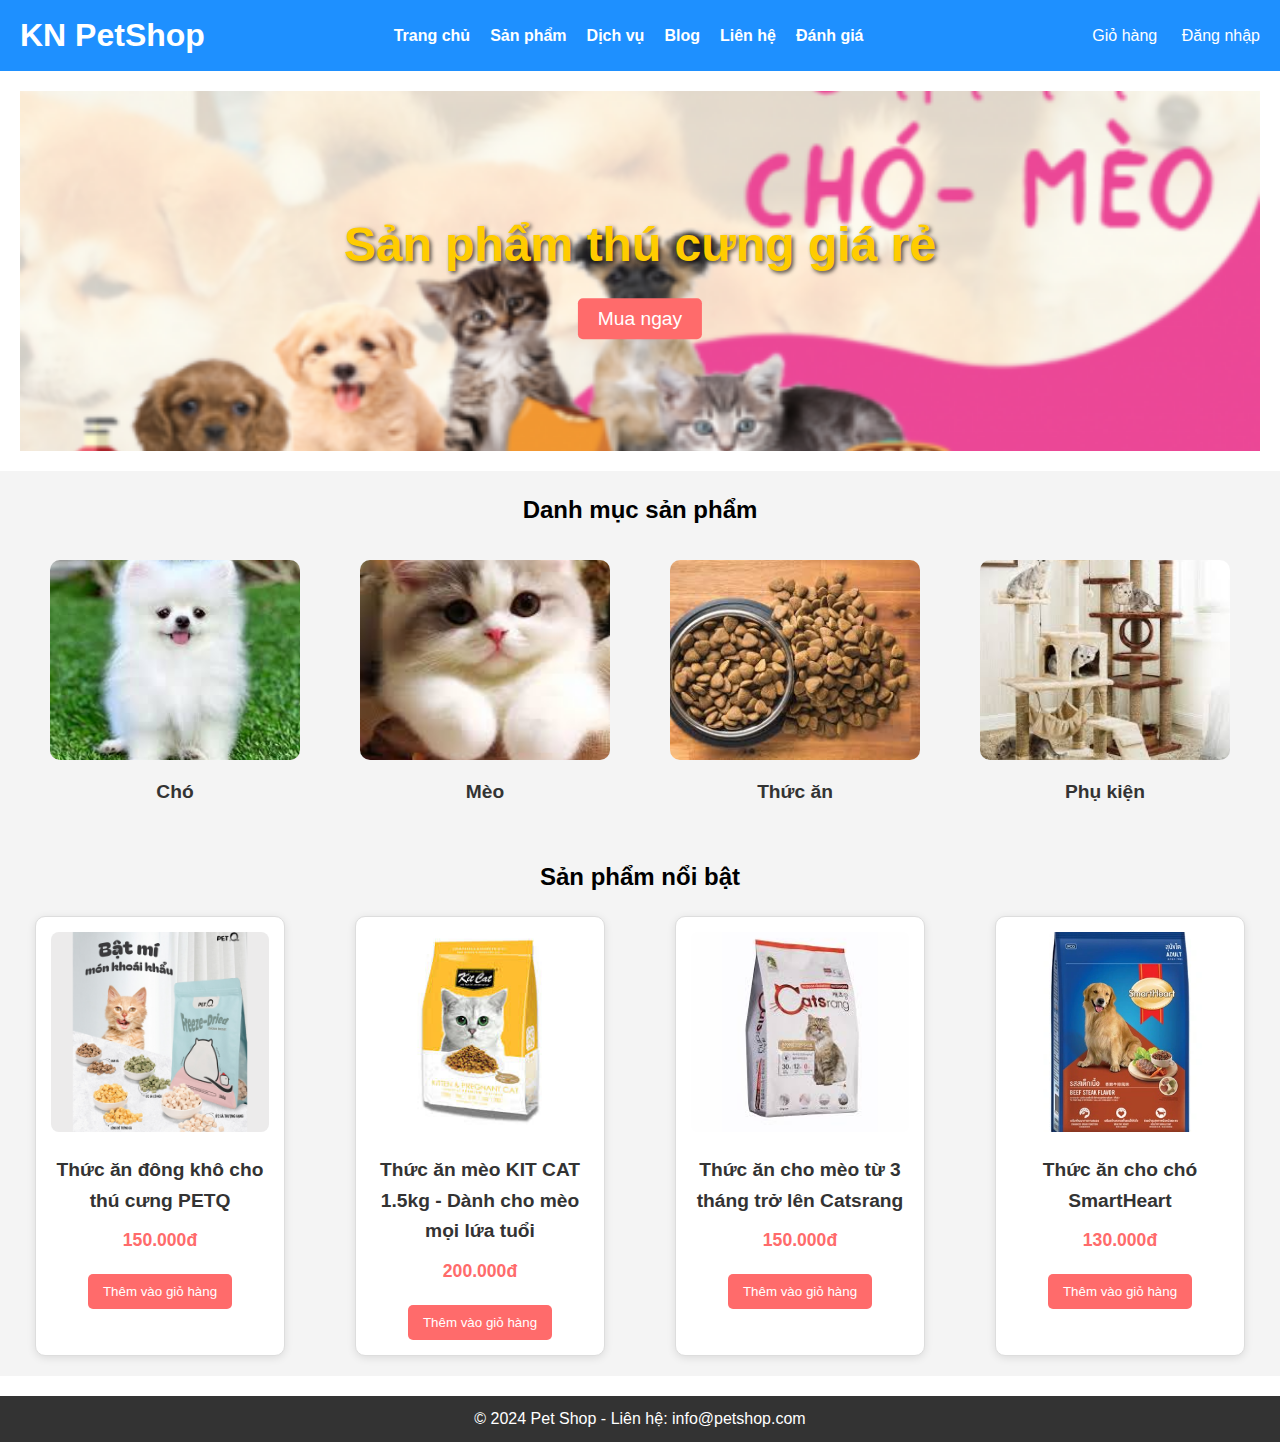
<file: index.html>
<!DOCTYPE html>
<html lang="en">
<head>
    <meta charset="UTF-8">
    <meta name="viewport" content="width=device-width, initial-scale=1.0">
    <meta name="description" content="Cửa hàng thú cưng giá rẻ">
    <meta name="keywords" content="thú cưng, thức ăn cho chó, thức ăn cho mèo, phụ kiện thú cưng, đò chơi cho thú cưng,Dịch vụ chăm sóc thú cưng">
    <meta name="author" content="KN Petshop">
    <title>Cửa hàng bán đò dành cho thú cưng - giá rẻ | KN Petshop </title>
    <link rel="stylesheet" href="styles.css">
    <style>
     .banner {
    padding: 20px; /* Thêm khoảng cách quanh phần banner */
    text-align: center; /* Căn giữa nội dung bên trong */
}
.banner-text {
    position: absolute; /* Đặt nội dung bên trên hình ảnh */
    top: 50%; /* Đặt nội dung giữa chiều cao */
    left: 50%; /* Đặt nội dung giữa chiều rộng */
    transform: translate(-50%, -50%); /* Căn giữa chính xác */
    text-align: center; /* Căn giữa văn bản */
    color: #fff; /* Màu chữ mặc định */
    padding: 20px; /* Thêm khoảng cách xung quanh nội dung */
  /* Nền mờ để làm nổi bật chữ */
    border-radius: 10px; /* Bo tròn các góc nền */
}

.banner-text h2 {
    font-size: 3rem; /* Kích thước chữ */
    color: #ffcc00; /* Thay đổi màu chữ để nổi bật (màu vàng) */
    text-shadow: 2px 2px 4px rgba(0, 0, 0, 0.7); /* Thêm hiệu ứng bóng cho chữ */
}

.banner-text .btn {
    background-color: #ff6b6b; /* Màu nền cho nút */
    color: #fff; /* Màu chữ cho nút */
    padding: 10px 20px; /* Khoảng cách bên trong nút */
    border: none; /* Bỏ viền */
    border-radius: 5px; /* Bo tròn các góc nút */
    margin-top: 10px; /* Khoảng cách trên nút */
    text-decoration: none; /* Bỏ gạch dưới */
}

        .category {
    padding: 20px;
    text-align: center;
    background-color: #f4f4f4;
}

.category-list {
    display: flex;
    justify-content: space-around;
    align-items: center;
    flex-wrap: wrap;
    margin-top: 20px;
}

.category-item {
    flex: 1 1 200px;
    margin: 10px;
    text-align: center;
    max-width: 250px; /* Đặt giới hạn chiều rộng cho mỗi danh mục */
}

.category-item img {
    width: 100%;
    height: 200px; /* Chiều cao cố định để đảm bảo ảnh đều nhau */
    object-fit: cover; /* Điều chỉnh hình ảnh để vừa khung mà không bị biến dạng */
    border-radius: 10px; /* Tùy chỉnh bo tròn góc nếu muốn */
}

.category-item a {
    display: block;
    margin-top: 10px;
    text-decoration: none;
    font-size: 1.2rem;
    color: #333;
    font-weight: bold;
}
.featured-products {
    padding: 20px;
    text-align: center;
    background-color: #f4f4f4;
}

.product-list {
    display: flex;
    justify-content: space-between; /* Canh đều các sản phẩm */
    flex-wrap: wrap; /* Để sản phẩm xuống hàng nếu cần */
    gap: 20px; /* Tạo khoảng cách giữa các sản phẩm */
}

.product-item {
    flex: 1 1 200px; /* Mỗi sản phẩm có độ rộng tối thiểu 200px */
    max-width: 250px; /* Giới hạn chiều rộng tối đa cho mỗi sản phẩm */
    background-color: #fff;
    padding: 15px;
    text-align: center;
    border: 1px solid #ddd;
    border-radius: 10px; /* Bo tròn các góc */
    box-shadow: 0 2px 8px rgba(0, 0, 0, 0.1);
    transition: transform 0.3s ease;
}

.product-item:hover {
    transform: translateY(-10px); /* Hiệu ứng hover */
}

.product-item img {
    width: 100%; /* Đảm bảo hình ảnh chiếm toàn bộ chiều rộng của khung sản phẩm */
    height: 200px; /* Chiều cao cố định để đảm bảo các ảnh đều nhau */
    object-fit: cover; /* Cắt hình ảnh để vừa với khung mà không bị biến dạng */
    border-radius: 8px; /* Bo tròn các góc ảnh */
}

.product-item h3 {
    margin-top: 15px;
    font-size: 1.2rem;
    color: #333;
}

.product-item p {
    font-size: 1.1rem;
    color: #ff6b6b;
    font-weight: bold;
    margin: 10px 0;
}

.product-item button {
    background-color: #ff6b6b;
    color: #fff;
    padding: 10px 15px;
    border: none;
    cursor: pointer;
    border-radius: 5px;
    transition: background-color 0.3s ease;
}

.product-item button:hover {
    background-color: #e05555;
}


    </style>
</head>
<body>
    <!-- Header -->
    <header>
        <div class="logo">
            <h1>KN PetShop</h1>
        </div>
        <nav>
            <ul>
                <li><a href="index.html">Trang chủ</a></li>
                <li><a href="trangsp.html">Sản phẩm</a></li>
                <li><a href="dichvu.html">Dịch vụ</a></li>
                <li><a href="blog.html">Blog</a></li>
                <li><a href="lienhe.html">Liên hệ</a></li>
                <li><a href="danhgia.html">Đánh giá</a></li>
            </ul>
        </nav>
        <div class="cart-login">
            <a href="giohang.html">Giỏ hàng</a>
            <a href="login.html">Đăng nhập</a>
        </div>
    </header>

    <!-- Banner -->
    <section class="banner">
        <img src="hinh/banner.png" alt="Banner thú cưng">
        <div class="banner-text">
            <h2>Sản phẩm thú cưng giá rẻ</h2>
            <a href="trangsp.html" class="btn">Mua ngay</a>
        </div>
    </section>

    <!-- Danh mục sản phẩm -->
    <section class="category">
        <h2>Danh mục sản phẩm</h2>
        <div class="category-list">
            <div class="category-item">
                <img src="hinh/cho.jpg" alt="Chó">
                <a href="spcho.html">Chó</a>
            </div>
            <div class="category-item">
                <img src="hinh/meo.jpg" alt="Mèo">
                <a href="spmeo.html">Mèo</a>
            </div>
            <div class="category-item">
                <img src="hinh/thucan.jpg" alt="Thức ăn">
                <a href="spthucan.html">Thức ăn</a>
            </div>
            <div class="category-item">
                <img src="hinh/pk3.jpg" alt="Phụ kiện">
                <a href="phukien.html">Phụ kiện</a>
            </div>
        </div>
    </section>

    <!-- Sản phẩm nổi bật -->
    <section class="featured-products">
        <h2>Sản phẩm nổi bật</h2>
        <div class="product-list">
            <div class="product-item">
                <img src="hinh/petq.webp" alt="Sản phẩm 1">
                <h3>Thức ăn đông khô cho thú cưng PETQ </h3>
                <p>150.000đ</p>
                <button>Thêm vào giỏ hàng</button>
            </div>
            <div class="product-item">
                <img src="hinh/hat3.jpg" alt="Sản phẩm 2">
                <h3>Thức ăn mèo KIT CAT 1.5kg - Dành cho mèo mọi lứa tuổi</h3>
                <p>200.000đ</p>
                <button>Thêm vào giỏ hàng</button>
            </div>
            <div class="product-item">
                <img src="hinh/hat2.jpg" alt="Sản phẩm 3">
                <h3>Thức ăn cho mèo từ 3 tháng trở lên Catsrang </h3>
                <p>150.000đ</p>
                <button>Thêm vào giỏ hàng</button>
            </div>
            <div class="product-item">
                <img src="hinh/hat9.webp" alt="Sản phẩm 4">
                <h3>Thức ăn cho chó SmartHeart </h3>
                <p>130.000đ</p>
                <button>Thêm vào giỏ hàng</button>
            </div>
        </div>
    </section>

    <!-- Footer -->
    <footer>
        <p>© 2024 Pet Shop - Liên hệ: info@petshop.com</p>
    </footer>
</body>
</html>
</file>
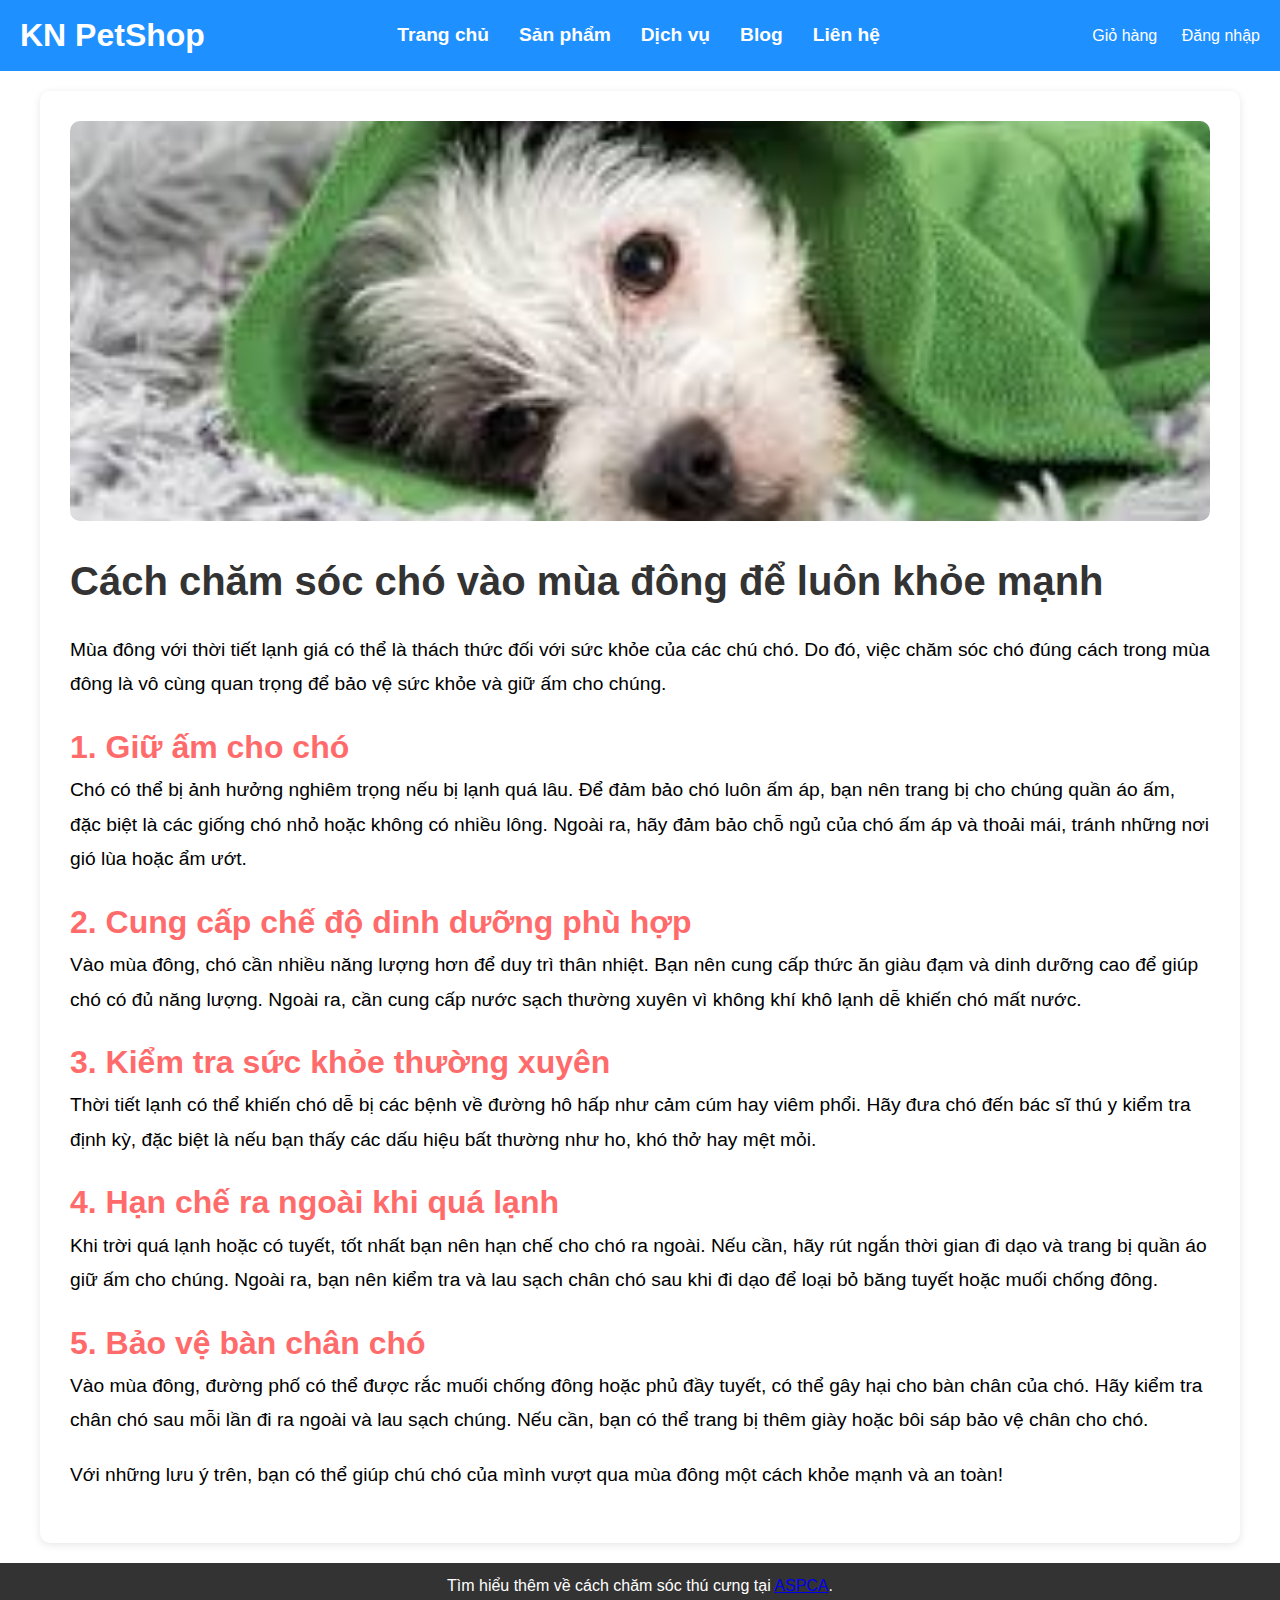
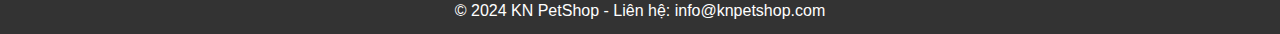
<file: blog1.html>
<!DOCTYPE html>
<html lang="en">
<head>
    <meta charset="UTF-8">
    <meta name="viewport" content="width=device-width, initial-scale=1.0">
    <meta name="description" content="Bài viết về cách chăm sóc chó mùa đông">
    <meta name="keywords" content="chăm sóc chó mùa đông, sức khỏe chó, giữ ấm cho chó, dinh dưỡng cho chó">
    <meta name="author" content="KN Petshop">
    <title>Cách chăm sóc chó mùa đông | KN Petshop</title>
    <link rel="stylesheet" href="styles.css">
    <style>
        nav ul {
            list-style-type: none;
            display: flex;
            justify-content: center;
        }

        nav ul li {
            margin: 0 15px;
        }

        nav ul li a {
            color: white;
            text-decoration: none;
            font-size: 1.2rem;
        }

        nav ul li a:hover {
            text-decoration: underline;
        }
        .content {
            max-width: 1200px;
            margin: 0 auto;
            padding: 30px;
            background-color: white;
            border-radius: 10px;
            box-shadow: 0 2px 8px rgba(0, 0, 0, 0.1);
            margin-top: 20px;
        }

        .content img {
            width: 100%;
            height: 400px;
            object-fit: cover;
            border-radius: 10px;
            margin-bottom: 20px;
        }

        .content h1 {
            font-size: 2.5rem;
            margin-bottom: 20px;
            color: #333;
        }

        .content p {
            font-size: 1.2rem;
            line-height: 1.8;
            margin-bottom: 20px;
        }

        .content h2 {
            font-size: 2rem;
            margin-top: 20px;
            color: #ff6b6b;
        }

        footer {
            background-color: #333;
            color: white;
            text-align: center;
            padding: 10px 0;
            margin-top: 20px;
        }

        footer p {
            margin: 0;
        }
    </style>
</head>
<body>
    <!-- Header -->
    <header>
        <div class="logo">
            <h1>KN PetShop</h1>
        </div>
        <nav>
            <ul>
                <li><a href="index.html">Trang chủ</a></li>
                <li><a href="trangsp.html">Sản phẩm</a></li>
                <li><a href="dichvu.html">Dịch vụ</a></li>
                <li><a href="blog.html">Blog</a></li>
                <li><a href="lienhe.html">Liên hệ</a></li>
            </ul>
        </nav>
        <div class="cart-login">
            <a href="giohang.html">Giỏ hàng</a>
            <a href="#">Đăng nhập</a>
        </div>
    </header>
    <!-- Content -->
    <div class="content">
        <img src="hinh/muadong1.jpg" alt="Chó trong mùa đông">
        <h1>Cách chăm sóc chó vào mùa đông để luôn khỏe mạnh</h1>

        <p>Mùa đông với thời tiết lạnh giá có thể là thách thức đối với sức khỏe của các chú chó. Do đó, việc chăm sóc chó đúng cách trong mùa đông là vô cùng quan trọng để bảo vệ sức khỏe và giữ ấm cho chúng.</p>

        <h2>1. Giữ ấm cho chó</h2>
        <p>Chó có thể bị ảnh hưởng nghiêm trọng nếu bị lạnh quá lâu. Để đảm bảo chó luôn ấm áp, bạn nên trang bị cho chúng quần áo ấm, đặc biệt là các giống chó nhỏ hoặc không có nhiều lông. Ngoài ra, hãy đảm bảo chỗ ngủ của chó ấm áp và thoải mái, tránh những nơi gió lùa hoặc ẩm ướt.</p>

        <h2>2. Cung cấp chế độ dinh dưỡng phù hợp</h2>
        <p>Vào mùa đông, chó cần nhiều năng lượng hơn để duy trì thân nhiệt. Bạn nên cung cấp thức ăn giàu đạm và dinh dưỡng cao để giúp chó có đủ năng lượng. Ngoài ra, cần cung cấp nước sạch thường xuyên vì không khí khô lạnh dễ khiến chó mất nước.</p>

        <h2>3. Kiểm tra sức khỏe thường xuyên</h2>
        <p>Thời tiết lạnh có thể khiến chó dễ bị các bệnh về đường hô hấp như cảm cúm hay viêm phổi. Hãy đưa chó đến bác sĩ thú y kiểm tra định kỳ, đặc biệt là nếu bạn thấy các dấu hiệu bất thường như ho, khó thở hay mệt mỏi.</p>

        <h2>4. Hạn chế ra ngoài khi quá lạnh</h2>
        <p>Khi trời quá lạnh hoặc có tuyết, tốt nhất bạn nên hạn chế cho chó ra ngoài. Nếu cần, hãy rút ngắn thời gian đi dạo và trang bị quần áo giữ ấm cho chúng. Ngoài ra, bạn nên kiểm tra và lau sạch chân chó sau khi đi dạo để loại bỏ băng tuyết hoặc muối chống đông.</p>

        <h2>5. Bảo vệ bàn chân chó</h2>
        <p>Vào mùa đông, đường phố có thể được rắc muối chống đông hoặc phủ đầy tuyết, có thể gây hại cho bàn chân của chó. Hãy kiểm tra chân chó sau mỗi lần đi ra ngoài và lau sạch chúng. Nếu cần, bạn có thể trang bị thêm giày hoặc bôi sáp bảo vệ chân cho chó.</p>

        <p>Với những lưu ý trên, bạn có thể giúp chú chó của mình vượt qua mùa đông một cách khỏe mạnh và an toàn!</p>
    </div>

    <!-- Footer -->
    <footer>
        <p>
            Tìm hiểu thêm về cách chăm sóc thú cưng tại 
            <a href="https://www.aspca.org/" target="_blank" rel="noopener">ASPCA</a>.
        </p>      
        <p>© 2024 KN PetShop - Liên hệ: info@knpetshop.com</p>
    </footer>
</body>
</html>
</file>
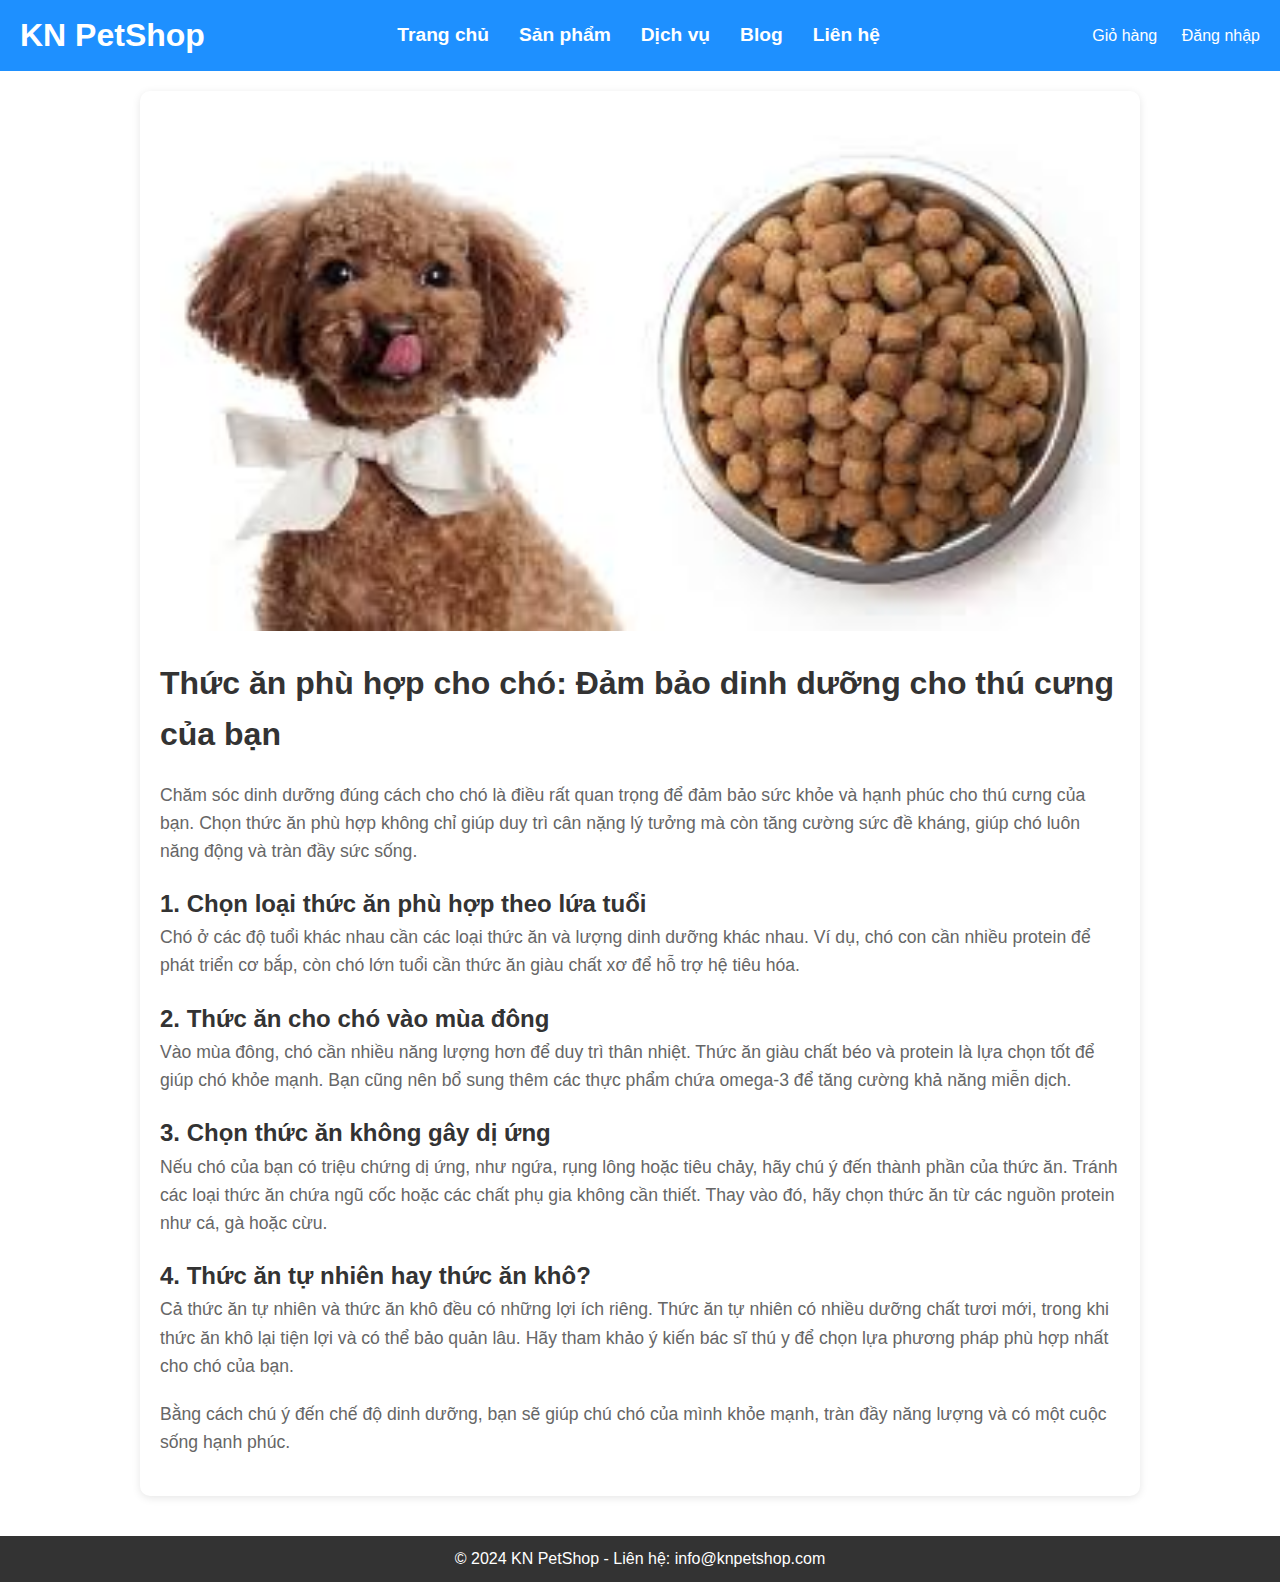
<file: blog2.html>
<!DOCTYPE html>
<html lang="en">
<head>
    <meta charset="UTF-8">
    <meta name="viewport" content="width=device-width, initial-scale=1.0">
    <meta name="description" content="Bài viết về thức ăn phù hợp cho chó">
    <meta name="keywords" content="thức ăn cho chó, dinh dưỡng chó, chăm sóc chó, thức ăn mùa đông cho chó">
    <meta name="author" content="KN Petshop">
    <title>Thức ăn phù hợp cho chó | KN Petshop</title>
    <link rel="stylesheet" href="styles.css">
    <style>
        /* Cơ bản chung */
        nav ul {
            list-style-type: none;
            display: flex;
            justify-content: center;
        }

        nav ul li {
            margin: 0 15px;
        }

        nav ul li a {
            color: white;
            text-decoration: none;
            font-size: 1.2rem;
        }

        nav ul li a:hover {
            text-decoration: underline;
        }

        /* Nội dung bài viết */
        .content {
            max-width: 1000px;
            margin: 0 auto;
            padding: 20px;
            background-color: white;
            border-radius: 10px;
            box-shadow: 0 2px 8px rgba(0, 0, 0, 0.1);
            margin-top: 20px;
        }

        .content img {
            width: 100%;
            height: auto;
            border-radius: 10px;
            margin-bottom: 20px;
        }

        .content h1 {
            font-size: 2rem;
            margin-bottom: 20px;
            color: #333;
        }

        .content p {
            font-size: 1.1rem;
            line-height: 1.6;
            margin-bottom: 20px;
            color: #666;
        }

        .content h2 {
            font-size: 1.5rem;
            margin-top: 20px;
            color: #333;
        }

        footer {
            background-color: #333;
            color: white;
            text-align: center;
            padding: 10px 0;
            margin-top: 40px;
        }

        footer p {
            margin: 0;
        }
    </style>
</head>
<body>
    <!-- Header -->
    <header>
        <div class="logo">
            <h1>KN PetShop</h1>
        </div>
        <nav>
            <ul>
                <li><a href="index.html">Trang chủ</a></li>
                <li><a href="trangsp.html">Sản phẩm</a></li>
                <li><a href="dichvu.html">Dịch vụ</a></li>
                <li><a href="blog.html">Blog</a></li>
                <li><a href="lienhe.html">Liên hệ</a></li>
            </ul>
        </nav>
        <div class="cart-login">
            <a href="giohang.html">Giỏ hàng</a>
            <a href="#">Đăng nhập</a>
        </div>
    </header>
    <!-- Banner -->

    <!-- Nội dung bài viết -->
    <div class="content">
        <img src="hinh/thucanphuhop1.jpg" alt="Thức ăn phù hợp cho chó">
        <h1>Thức ăn phù hợp cho chó: Đảm bảo dinh dưỡng cho thú cưng của bạn</h1>

        <p>Chăm sóc dinh dưỡng đúng cách cho chó là điều rất quan trọng để đảm bảo sức khỏe và hạnh phúc cho thú cưng của bạn. Chọn thức ăn phù hợp không chỉ giúp duy trì cân nặng lý tưởng mà còn tăng cường sức đề kháng, giúp chó luôn năng động và tràn đầy sức sống.</p>

        <h2>1. Chọn loại thức ăn phù hợp theo lứa tuổi</h2>
        <p>Chó ở các độ tuổi khác nhau cần các loại thức ăn và lượng dinh dưỡng khác nhau. Ví dụ, chó con cần nhiều protein để phát triển cơ bắp, còn chó lớn tuổi cần thức ăn giàu chất xơ để hỗ trợ hệ tiêu hóa.</p>

        <h2>2. Thức ăn cho chó vào mùa đông</h2>
        <p>Vào mùa đông, chó cần nhiều năng lượng hơn để duy trì thân nhiệt. Thức ăn giàu chất béo và protein là lựa chọn tốt để giúp chó khỏe mạnh. Bạn cũng nên bổ sung thêm các thực phẩm chứa omega-3 để tăng cường khả năng miễn dịch.</p>

        <h2>3. Chọn thức ăn không gây dị ứng</h2>
        <p>Nếu chó của bạn có triệu chứng dị ứng, như ngứa, rụng lông hoặc tiêu chảy, hãy chú ý đến thành phần của thức ăn. Tránh các loại thức ăn chứa ngũ cốc hoặc các chất phụ gia không cần thiết. Thay vào đó, hãy chọn thức ăn từ các nguồn protein như cá, gà hoặc cừu.</p>

        <h2>4. Thức ăn tự nhiên hay thức ăn khô?</h2>
        <p>Cả thức ăn tự nhiên và thức ăn khô đều có những lợi ích riêng. Thức ăn tự nhiên có nhiều dưỡng chất tươi mới, trong khi thức ăn khô lại tiện lợi và có thể bảo quản lâu. Hãy tham khảo ý kiến bác sĩ thú y để chọn lựa phương pháp phù hợp nhất cho chó của bạn.</p>

        <p>Bằng cách chú ý đến chế độ dinh dưỡng, bạn sẽ giúp chú chó của mình khỏe mạnh, tràn đầy năng lượng và có một cuộc sống hạnh phúc.</p>
    </div>

    <!-- Footer -->
    <footer>
        <p>© 2024 KN PetShop - Liên hệ: info@knpetshop.com</p>
    </footer>
</body>
</html>
</file>
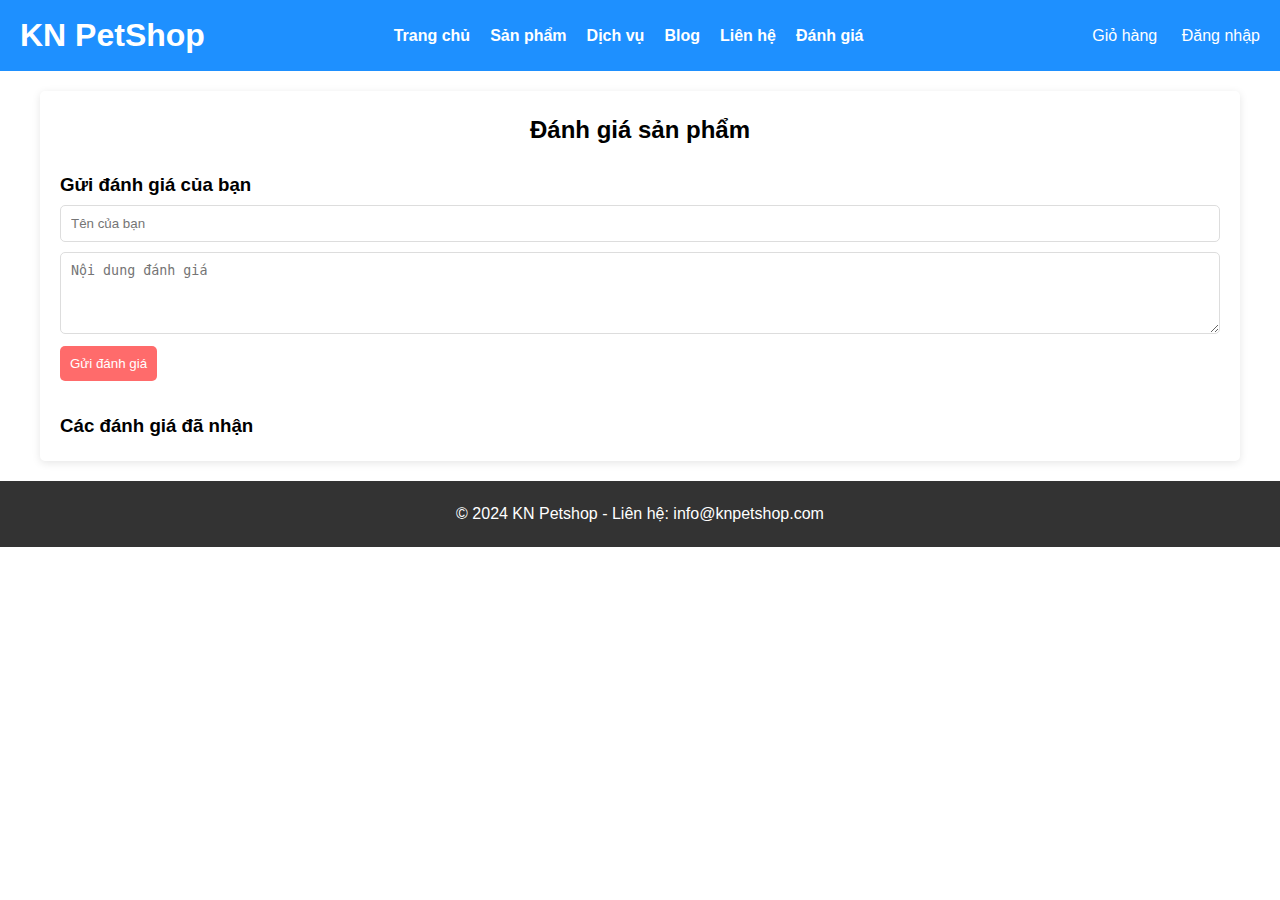
<file: danhgia.html>
<!DOCTYPE html>
<html lang="en">
<head>
    <meta charset="UTF-8">
    <meta name="viewport" content="width=device-width, initial-scale=1.0">
    <meta name="description" content="Trang đánh giá sản phẩm thú cưng tại KN Petshop">
    <meta name="keywords" content="đánh giá, thú cưng, KN Petshop">
    <meta name="author" content="KN Petshop">
    <title>Đánh giá sản phẩm | KN Petshop</title>
    <link rel="stylesheet" href="styles.css">
    <style>
        .container {
            max-width: 1200px;
            margin: 20px auto;
            padding: 20px;
            background-color: #fff;
            border-radius: 5px;
            box-shadow: 0 2px 8px rgba(0, 0, 0, 0.1);
        }
        h2 {
            text-align: center;
            margin-bottom: 20px;
        }
        .review-form {
            margin-bottom: 30px;
        }
        .review-form input, .review-form textarea {
            width: 100%;
            padding: 10px;
            margin: 5px 0;
            border: 1px solid #ddd;
            border-radius: 5px;
        }
        .review-form button {
            background-color: #ff6b6b;
            color: #fff;
            padding: 10px;
            border: none;
            border-radius: 5px;
            cursor: pointer;
            transition: background-color 0.3s ease;
        }
        .review-form button:hover {
            background-color: #e05555;
        }
        .review-list {
            margin-top: 20px;
        }
        .review-item {
            border: 1px solid #ddd;
            padding: 15px;
            margin-bottom: 15px;
            border-radius: 5px;
            background-color: #f9f9f9;
        }
        .review-item h3 {
            margin: 0 0 10px;
        }
        .review-item p {
            margin: 5px 0;
        }
        footer {
            text-align: center;
            padding: 20px;
            background-color: #333;
            color: #fff;
            position: relative;
            bottom: 0;
            width: 100%;
        }
    </style>
</head>
<body>
    <!-- Header -->
    <header>
        <div class="logo">
            <h1>KN PetShop</h1>
        </div>
        <nav>
            <ul>
                <li><a href="index.html">Trang chủ</a></li>
                <li><a href="trangsp.html">Sản phẩm</a></li>
                <li><a href="dichvu.html">Dịch vụ</a></li>
                <li><a href="blog.html">Blog</a></li>
                <li><a href="lienhe.html">Liên hệ</a></li>
                <li><a href="danhgia.html">Đánh giá</a></li>
            </ul>
        </nav>
        <div class="cart-login">
            <a href="giohang.html">Giỏ hàng</a>
            <a href="login.html">Đăng nhập</a>
        </div>
    </header>

    <!-- Container -->
    <div class="container">
        <h2>Đánh giá sản phẩm</h2>

        <!-- Form gửi đánh giá -->
        <div class="review-form">
            <h3>Gửi đánh giá của bạn</h3>
            <input type="text" id="reviewerName" placeholder="Tên của bạn" required>
            <textarea id="reviewText" rows="4" placeholder="Nội dung đánh giá" required></textarea>
            <button onclick="submitReview()">Gửi đánh giá</button>
        </div>

        <!-- Danh sách đánh giá -->
        <div class="review-list" id="reviewList">
            <h3>Các đánh giá đã nhận</h3>
            <!-- Đánh giá sẽ được thêm vào đây -->
        </div>
    </div>

    <!-- Footer -->
    <footer>
        <p>© 2024 KN Petshop - Liên hệ: info@knpetshop.com</p>
    </footer>

    <script>
        function submitReview() {
            const name = document.getElementById('reviewerName').value;
            const review = document.getElementById('reviewText').value;

            if (name && review) {
                const reviewList = document.getElementById('reviewList');

                // Tạo phần tử đánh giá mới
                const reviewItem = document.createElement('div');
                reviewItem.classList.add('review-item');

                // Nội dung đánh giá
                reviewItem.innerHTML = `<h3>${name}</h3><p>${review}</p>`;

                // Thêm đánh giá vào danh sách
                reviewList.appendChild(reviewItem);

                // Xóa nội dung trong form
                document.getElementById('reviewerName').value = '';
                document.getElementById('reviewText').value = '';
            } else {
                alert('Vui lòng điền đầy đủ thông tin!');
            }
        }
    </script>
</body>
</html>
</file>
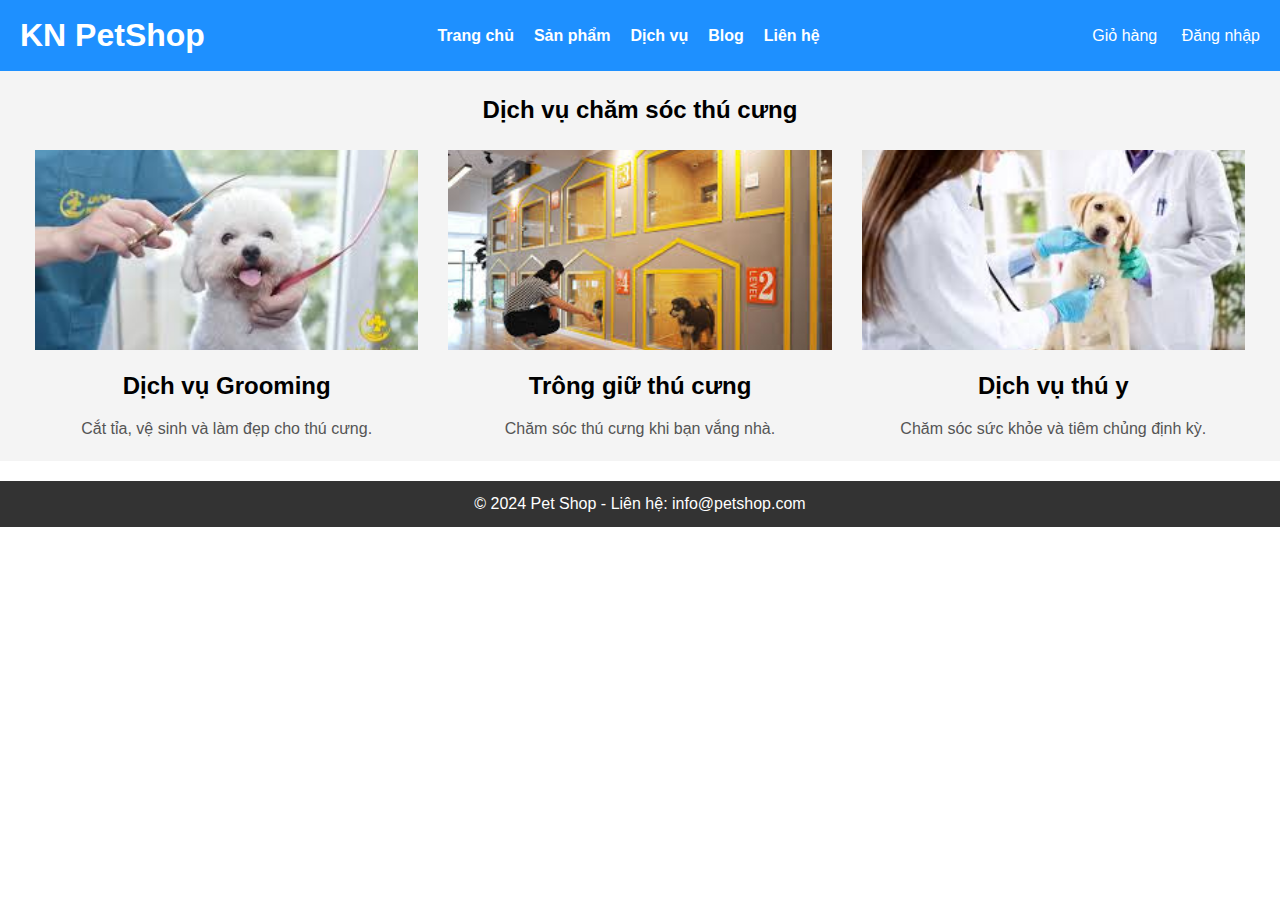
<file: dichvu.html>
<!DOCTYPE html>
<html lang="en">
<head>
    <meta charset="UTF-8">
    <meta name="viewport" content="width=device-width, initial-scale=1.0">
    <meta name="description" content="Cửa hàng bán hàng thú cưng giá rẻ">
    <meta name="keywords" content="thú cưng, thức ăn cho chó, thức ăn cho mèo, phụ kiện thú cưng, đò chơi cho thú cưng">
    <meta name="author" content="KN Petshop">
    <title>Cửa hàng bán đò dành cho thú cưng - giá rẻ | KN Petshop </title>
    <link rel="stylesheet" href="styles.css">
    <style>
        .services {
    padding: 20px;
    background-color: #f4f4f4;
    text-align: center;
}

.service-list {
    display: flex;
    justify-content: space-around;
    margin-top: 20px;
}

.service-item {
    flex: 1;
    margin: 0 15px;
    text-align: center;
}

.service-item img {
    width: 100%;
    height: 200px;
    object-fit: cover;
}

.service-item h3 {
    margin-top: 10px;
    font-size: 1.5rem;
}

.service-item p {
    margin-top: 10px;
    color: #555;
}

    </style>
</head>
<body>

    <!-- Header giống trang chủ -->
    <header>
        <div class="logo">
            <h1>KN PetShop</h1>
        </div>
        <nav>
            <ul>
                <li><a href="index.html">Trang chủ</a></li>
                <li><a href="trangsp.html">Sản phẩm</a></li>
                <li><a href="dichvu.html">Dịch vụ</a></li>
                <li><a href="blog.html">Blog</a></li>
                <li><a href="lienhe.html">Liên hệ</a></li>
            </ul>
        </nav>
        <div class="cart-login">
            <a href="giohang.html">Giỏ hàng</a>
            <a href="#">Đăng nhập</a>
        </div>
    </header>

    <!-- Dịch vụ -->
    <section class="services">
        <h2>Dịch vụ chăm sóc thú cưng</h2>
        <div class="service-list">
            <div class="service-item">
                <img src="hinh/dv1.jpg" alt="Dịch vụ Grooming">
                <h3>Dịch vụ Grooming</h3>
                <p>Cắt tỉa, vệ sinh và làm đẹp cho thú cưng.</p>
            </div>
            <div class="service-item">
                <img src="hinh/dv2.jpg" alt="Trông giữ thú cưng">
                <h3>Trông giữ thú cưng</h3>
                <p>Chăm sóc thú cưng khi bạn vắng nhà.</p>
            </div>
            <div class="service-item">
                <img src="hinh/dv3.jpg" alt="Dịch vụ thú y">
                <h3>Dịch vụ thú y</h3>
                <p>Chăm sóc sức khỏe và tiêm chủng định kỳ.</p>
            </div>
        </div>
    </section>

    <!-- Footer giống trang chủ -->
    <footer>
        <p>© 2024 Pet Shop - Liên hệ: info@petshop.com</p>
    </footer>
</body>
</html>
</file>
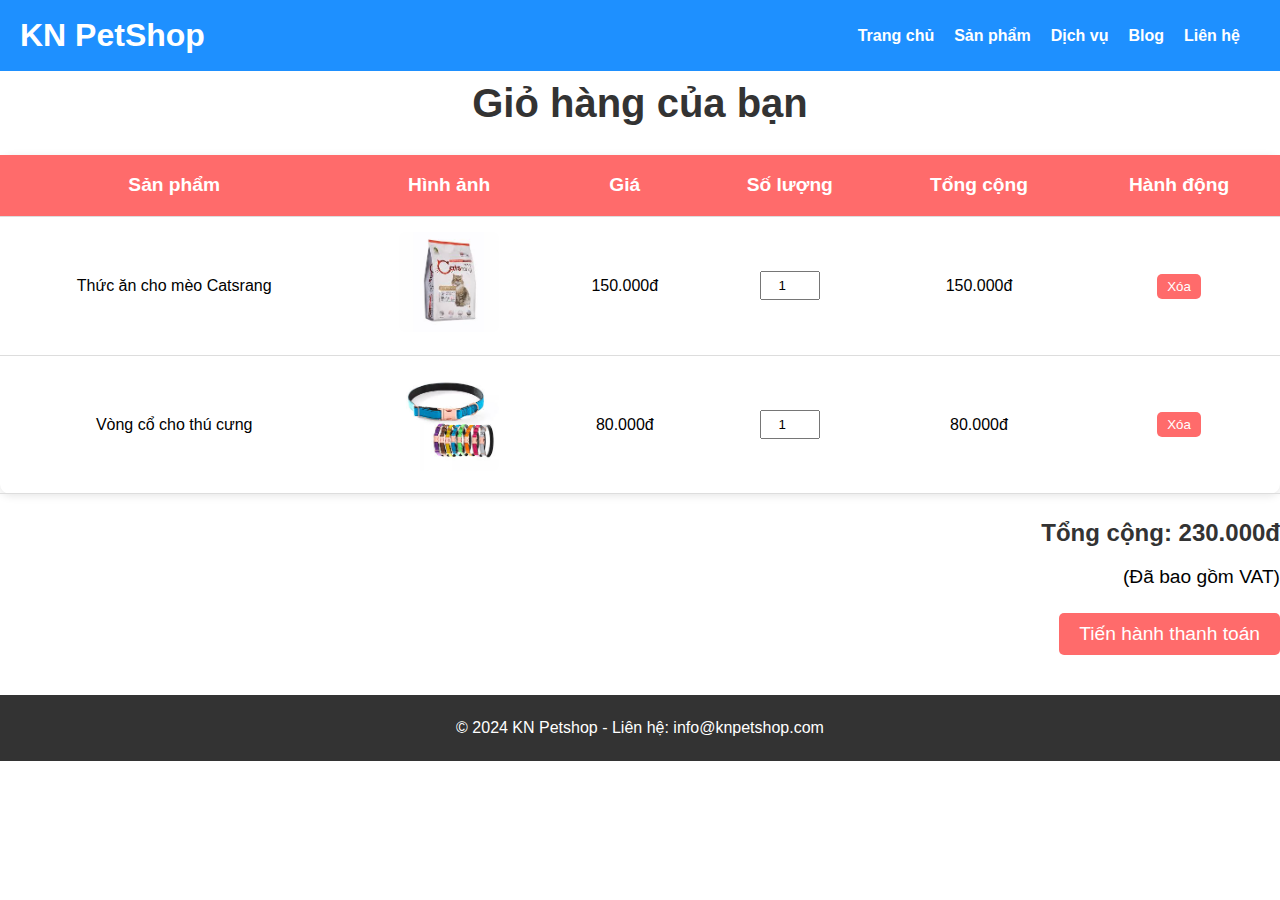
<file: giohang.html>
<!DOCTYPE html>
<html lang="en">
<head>
    <meta charset="UTF-8">
    <meta name="viewport" content="width=device-width, initial-scale=1.0">
    <meta name="description" content="Giỏ hàng của bạn - KN Petshop">
    <meta name="keywords" content="giỏ hàng, thú cưng, mua sắm, thanh toán">
    <meta name="author" content="KN Petshop">
    <title>Giỏ hàng của bạn | KN Petshop</title>
    <link rel="stylesheet" href="styles.css">
    <style>
        /* Giỏ hàng */
        .cart {
            margin-bottom: 40px;
        }

        .cart h2 {
            font-size: 2.5rem;
            color: #333;
            text-align: center;
            margin-bottom: 20px;
        }

        .cart-table {
            width: 100%;
            border-collapse: collapse;
            background-color: #fff;
            border-radius: 10px;
            box-shadow: 0 2px 8px rgba(0, 0, 0, 0.1);
        }

        .cart-table th, .cart-table td {
            padding: 15px;
            text-align: center;
            border-bottom: 1px solid #ddd;
        }

        .cart-table th {
            background-color: #ff6b6b;
            color: #fff;
            font-size: 1.2rem;
        }

        .cart-table td img {
            width: 100px;
            height: auto;
            border-radius: 8px;
        }

        .cart-table input[type="number"] {
            width: 60px;
            padding: 5px;
            text-align: center;
        }

        .cart-table .remove-btn {
            background-color: #ff6b6b;
            color: #fff;
            padding: 5px 10px;
            border: none;
            cursor: pointer;
            border-radius: 5px;
            transition: background-color 0.3s ease;
        }

        .cart-table .remove-btn:hover {
            background-color: #e05555;
        }

        /* Tổng tiền và nút thanh toán */
        .cart-summary {
            text-align: right;
            margin-top: 20px;
        }

        .cart-summary h3 {
            font-size: 1.5rem;
            color: #333;
            margin-bottom: 10px;
        }

        .cart-summary p {
            font-size: 1.2rem;
            margin-bottom: 20px;
        }

        .checkout-btn {
            background-color: #ff6b6b;
            color: #fff;
            padding: 10px 20px;
            border: none;
            cursor: pointer;
            border-radius: 5px;
            font-size: 1.2rem;
            transition: background-color 0.3s ease;
        }

        .checkout-btn:hover {
            background-color: #e05555;
        }

        /* Footer */
        footer {
            background-color: #333;
            color: #fff;
            text-align: center;
            padding: 20px 0;
            margin-top: 40px;
        }

        footer p {
            margin: 0;
        }
    </style>
</head>
<body>

    <!-- Header -->
    <header>
        <div class="logo">
            <h1>KN PetShop</h1>
        </div>
        <nav>
            <ul>
                <li><a href="index.html">Trang chủ</a></li>
                <li><a href="trangsp.html">Sản phẩm</a></li>
                <li><a href="dichvu.html">Dịch vụ</a></li>
                <li><a href="blog.html">Blog</a></li>
                <li><a href="lienhe.html">Liên hệ</a></li>
            </ul>
        </nav>
    </header>

    <!-- Giỏ hàng -->
    <section class="cart container">
        <h2>Giỏ hàng của bạn</h2>
        <table class="cart-table">
            <thead>
                <tr>
                    <th>Sản phẩm</th>
                    <th>Hình ảnh</th>
                    <th>Giá</th>
                    <th>Số lượng</th>
                    <th>Tổng cộng</th>
                    <th>Hành động</th>
                </tr>
            </thead>
            <tbody>
                <tr>
                    <td>Thức ăn cho mèo Catsrang</td>
                    <td><img src="hinh/hat2.jpg" alt="Thức ăn cho mèo"></td>
                    <td>150.000đ</td>
                    <td><input type="number" value="1" min="1"></td>
                    <td>150.000đ</td>
                    <td><button class="remove-btn">Xóa</button></td>
                </tr>
                <tr>
                    <td>Vòng cổ cho thú cưng</td>
                    <td><img src="hinh/pk1.jpg" alt="Vòng cổ cho thú cưng"></td>
                    <td>80.000đ</td>
                    <td><input type="number" value="1" min="1"></td>
                    <td>80.000đ</td>
                    <td><button class="remove-btn">Xóa</button></td>
                </tr>
            </tbody>
        </table>

        <!-- Tổng cộng và thanh toán -->
        <div class="cart-summary">
            <h3>Tổng cộng: 230.000đ</h3>
            <p>(Đã bao gồm VAT)</p>
            <button class="checkout-btn">Tiến hành thanh toán</button>
        </div>
    </section>

    <!-- Footer -->
    <footer>
        <p>© 2024 KN Petshop - Liên hệ: info@knpetshop.com</p>
    </footer>
    <script>
        function updateCartTotal() {
            let cartItems = document.querySelectorAll('tbody tr');
            let grandTotal = 0;
    
            cartItems.forEach(function(item) {
                let priceElement = item.querySelector('.price');
                let quantityElement = item.querySelector('.quantity');
                let totalElement = item.querySelector('.total');
    
                // Kiểm tra nếu các phần tử tồn tại
                if (priceElement && quantityElement && totalElement) {
                    let price = parseFloat(priceElement.textContent);
                    let quantity = parseInt(quantityElement.value);
    
                    if (isNaN(quantity) || quantity < 0) {
                        quantity = 0; // Đảm bảo số lượng không âm
                    }
    
                    let total = price * quantity;
                    totalElement.textContent = total.toLocaleString('en-US');
    
                    grandTotal += total;
                }
            });
    
            document.getElementById('grand-total').textContent = grandTotal.toLocaleString('en-US');
        }
    
        document.querySelectorAll('.quantity').forEach(function(input) {
            input.addEventListener('change', updateCartTotal);
        });
    
        document.querySelectorAll('.remove-btn').forEach(function(button) {
            button.addEventListener('click', function() {
                let row = this.parentElement.parentElement;
                row.remove();
                updateCartTotal();
            });
        });
    
        updateCartTotal();
    </script>
    
</body>
</html>
</file>
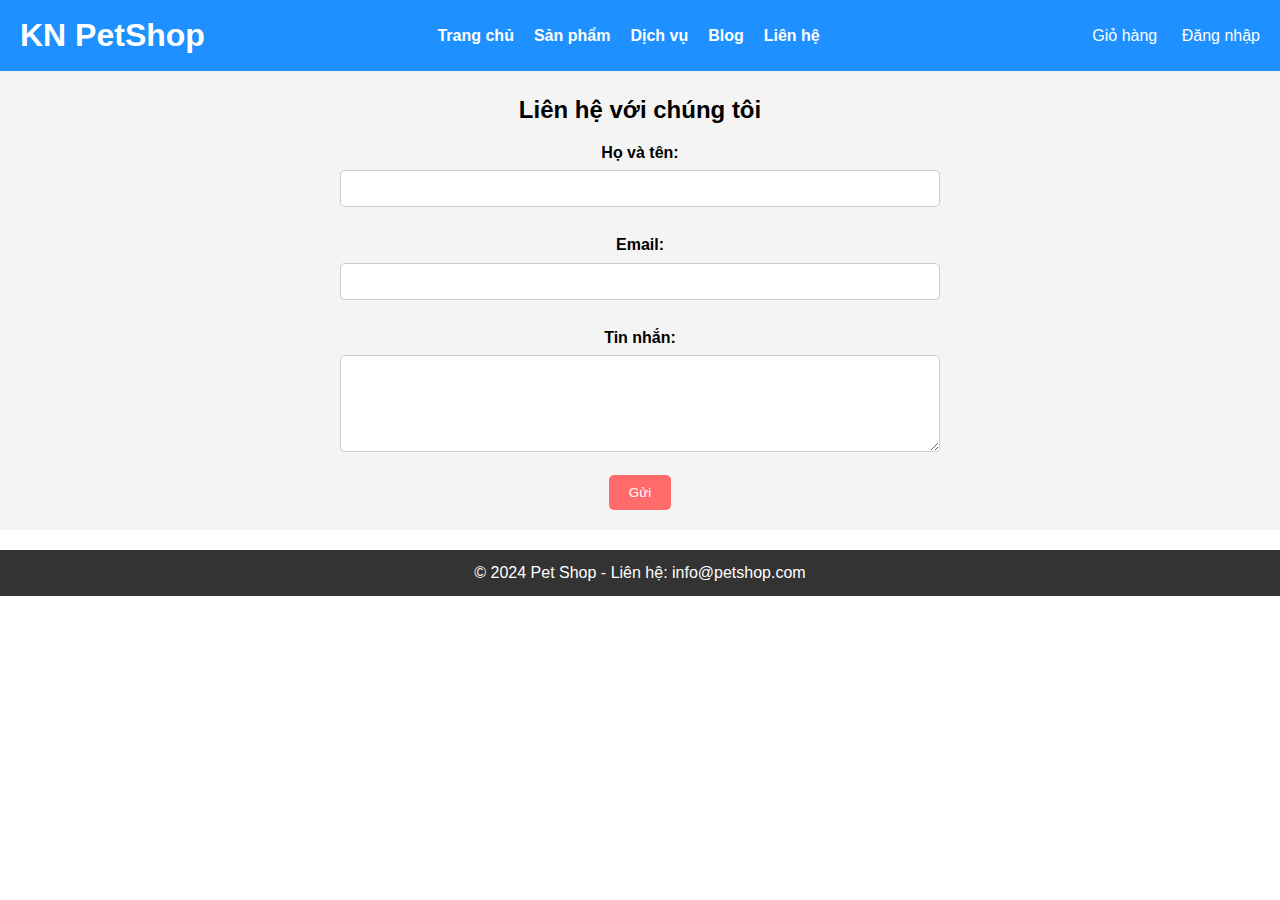
<file: lienhe.html>
<!DOCTYPE html>
<html lang="en">
<head>
    <meta charset="UTF-8">
    <meta name="viewport" content="width=device-width, initial-scale=1.0">
    <meta name="description" content="Cửa hàng bán hàng thú cưng giá rẻ">
    <meta name="keywords" content="thú cưng, thức ăn cho chó, thức ăn cho mèo, phụ kiện thú cưng, đò chơi cho thú cưng">
    <meta name="author" content="KN Petshop">
    <title>Cửa hàng bán đò dành cho thú cưng - giá rẻ | KN Petshop </title>
    <link rel="stylesheet" href="styles.css">
    <style>
        .contact {
    padding: 20px;
    background-color: #f4f4f4;
    text-align: center;
}

.contact-form {
    max-width: 600px;
    margin: 0 auto;
}

.contact-form label {
    display: block;
    margin-top: 10px;
    font-weight: bold;
}

.contact-form input,
.contact-form textarea {
    width: 100%;
    padding: 10px;
    margin-top: 5px;
    margin-bottom: 15px;
    border: 1px solid #ccc;
    border-radius: 5px;
}

.contact-form button {
    background-color: #ff6b6b;
    color: #fff;
    padding: 10px 20px;
    border: none;
    cursor: pointer;
    border-radius: 5px;
}

    </style>
</head>
</head>
<body>
    <!-- Header giống trang chủ -->
    <header>
        <div class="logo">
            <h1>KN PetShop</h1>
        </div>
        <nav>
            <ul>
                <li><a href="index.html">Trang chủ</a></li>
                <li><a href="trangsp.html">Sản phẩm</a></li>
                <li><a href="dichvu.html">Dịch vụ</a></li>
                <li><a href="blog.html">Blog</a></li>
                <li><a href="lienhe.html">Liên hệ</a></li>
            </ul>
        </nav>
        <div class="cart-login">
            <a href="giohang.html">Giỏ hàng</a>
            <a href="#">Đăng nhập</a>
        </div>
    </header>

    <!-- Liên hệ -->
    <section class="contact">
        <h2>Liên hệ với chúng tôi</h2>
        <form class="contact-form">
            <label for="name">Họ và tên:</label>
            <input type="text" id="name" name="name" required>

            <label for="email">Email:</label>
            <input type="email" id="email" name="email" required>

            <label for="message">Tin nhắn:</label>
            <textarea id="message" name="message" rows="5" required></textarea>

            <button type="submit">Gửi</button>
        </form>
    </section>

    <!-- Footer giống trang chủ -->
    <footer>
        <p>© 2024 Pet Shop - Liên hệ: info@petshop.com</p>
    </footer>
</body>
</html>
</file>
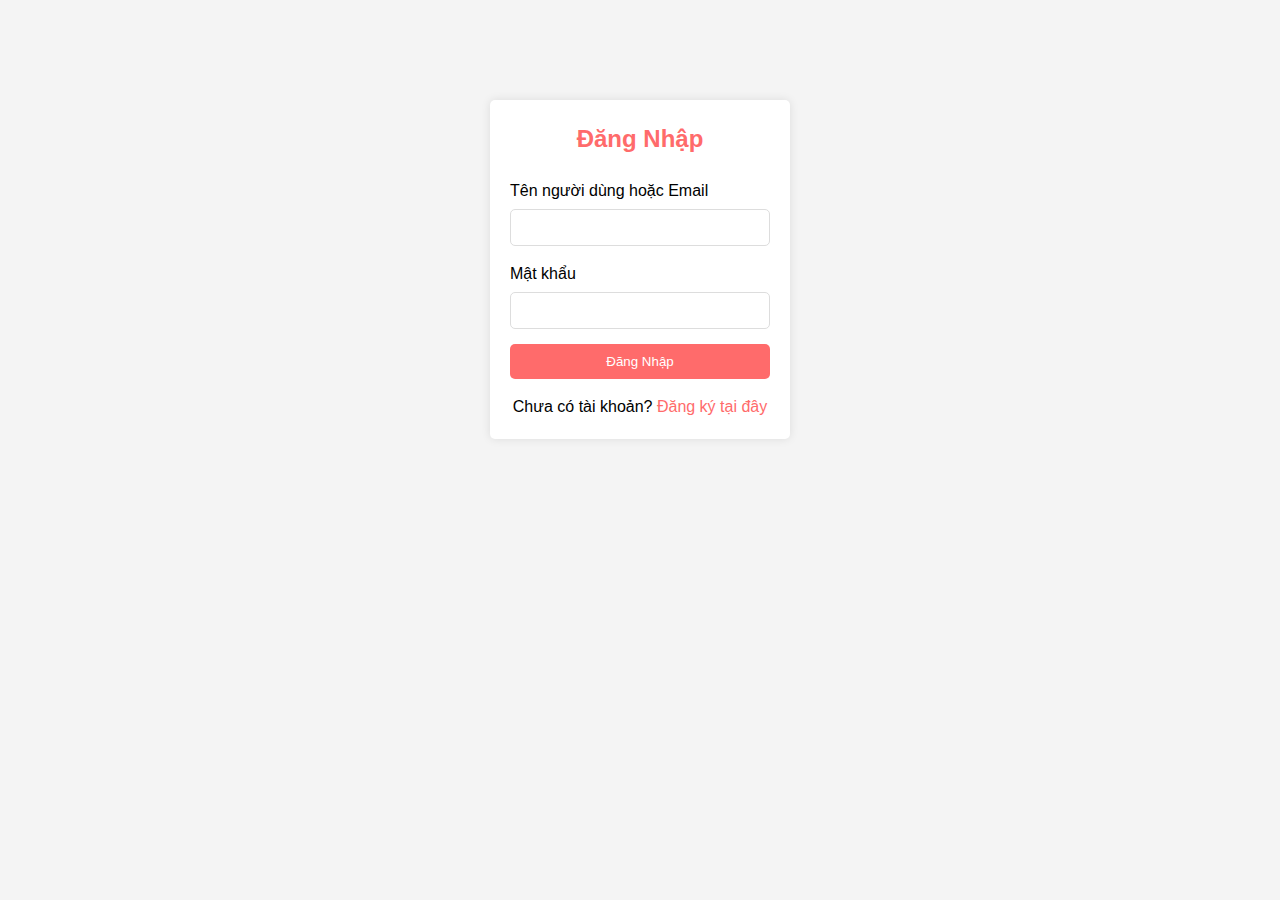
<file: login.html>
<!DOCTYPE html>
<html lang="en">
<head>
    <meta charset="UTF-8">
    <meta name="viewport" content="width=device-width, initial-scale=1.0">
    <meta name="description" content="Đăng nhập vào cửa hàng thú cưng">
    <meta name="author" content="KN Petshop">
    <title>Đăng nhập - KN Petshop</title>
    <link rel="stylesheet" href="styles.css">
    <style>
        body {
            font-family: Arial, sans-serif;
            background-color: #f4f4f4;
            margin: 0;
            padding: 0;
        }
        .login-container {
            width: 300px;
            margin: 100px auto;
            padding: 20px;
            background-color: #fff;
            border-radius: 5px;
            box-shadow: 0 0 10px rgba(0, 0, 0, 0.1);
        }
        .login-container h2 {
            text-align: center;
            margin-bottom: 20px;
            color: #ff6b6b;
        }
        .login-container label {
            display: block;
            margin-bottom: 5px;
        }
        .login-container input[type="text"],
        .login-container input[type="password"] {
            width: 100%;
            padding: 10px;
            margin-bottom: 15px;
            border: 1px solid #ddd;
            border-radius: 5px;
        }
        .login-container button {
            width: 100%;
            padding: 10px;
            background-color: #ff6b6b;
            color: white;
            border: none;
            border-radius: 5px;
            cursor: pointer;
            transition: background-color 0.3s ease;
        }
        .login-container button:hover {
            background-color: #e05555;
        }
        .register-link {
            text-align: center;
            margin-top: 15px;
        }
        .register-link a {
            color: #ff6b6b;
            text-decoration: none;
        }
    </style>
</head>
<body>

    <div class="login-container">
        <h2>Đăng Nhập</h2>
        <form action="login.php" method="POST">
            <label for="username">Tên người dùng hoặc Email</label>
            <input type="text" id="username" name="username" required>

            <label for="password">Mật khẩu</label>
            <input type="password" id="password" name="password" required>

            <button type="submit">Đăng Nhập</button>
        </form>
        <div class="register-link">
            <p>Chưa có tài khoản? <a href="register.html">Đăng ký tại đây</a></p>
        </div>
    </div>

</body>
</html>
</file>
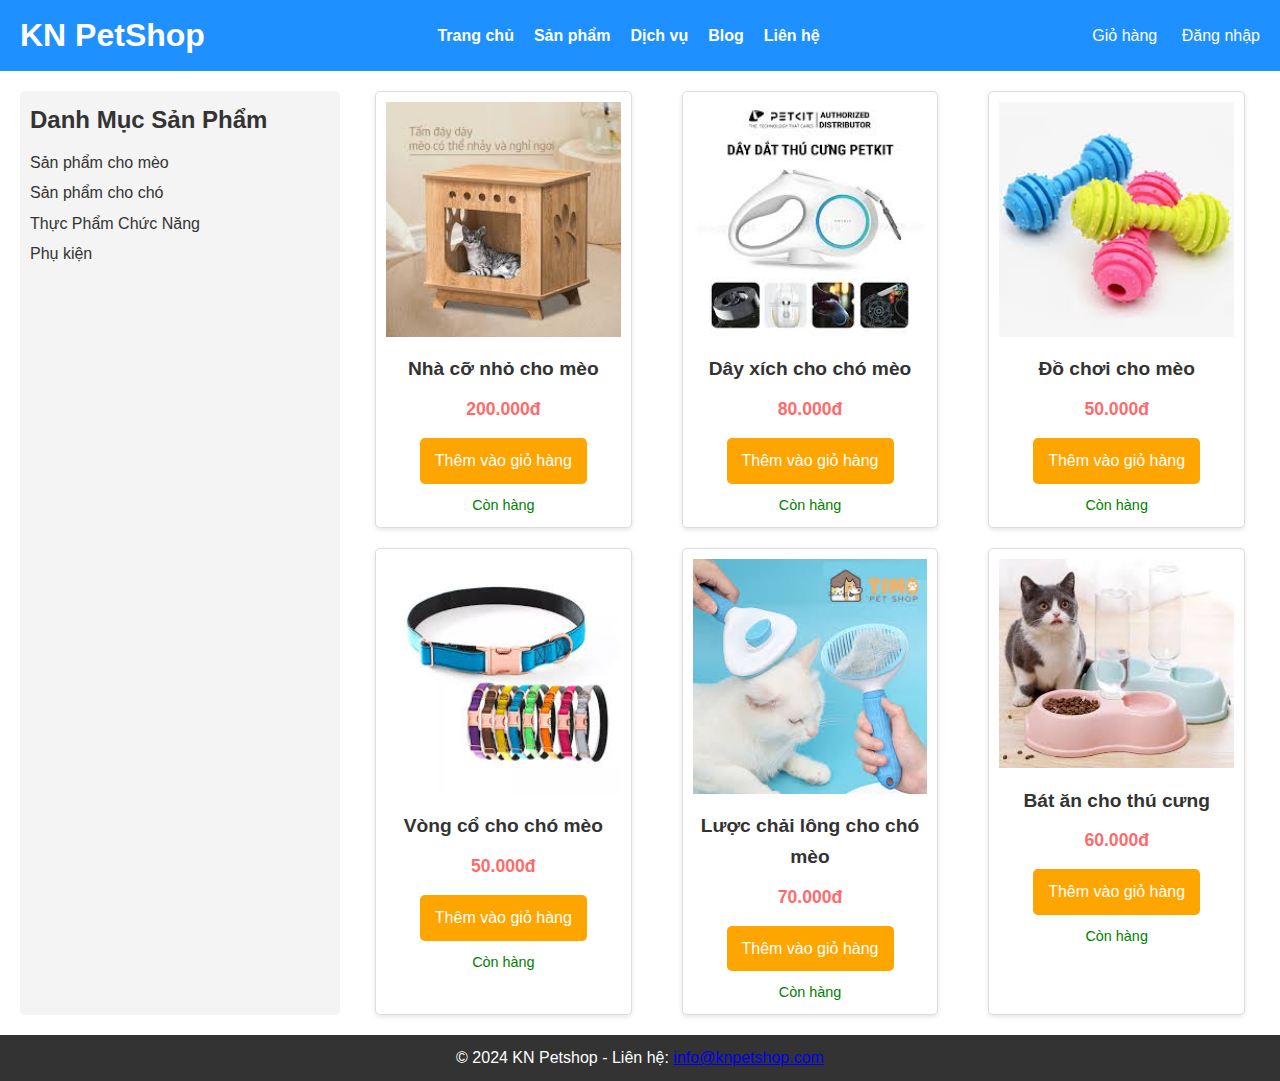
<file: phukien.html>
<!DOCTYPE html>
<html lang="en">
<head>
    <meta charset="UTF-8">
    <meta name="viewport" content="width=device-width, initial-scale=1.0">
    <meta name="description" content="Cửa hàng bán phụ kiện cho thú cưng">
    <meta name="keywords" content="phụ kiện thú cưng, đồ chơi, giường, áo cho thú cưng">
    <meta name="author" content="KN Petshop">
    <title>Phụ kiện cho Thú Cưng | KN Petshop</title>
    <link rel="stylesheet" href="styles.css">
    <style>
        .container {
            display: flex;
            margin: 20px;
        }
        .sidebar {
            flex: 1;
            padding: 10px;
            background-color: #f4f4f4;
            margin-right: 20px;
            border-radius: 5px;
        }
        .sidebar h2 {
            font-size: 1.5rem;
            color: #333;
            margin-bottom: 10px;
        }
        .sidebar ul {
            list-style-type: none;
            padding: 0;
        }
        .sidebar li {
            margin-bottom: 5px;
        }
        .sidebar li a {
            text-decoration: none;
            color: #333;
            transition: color 0.3s;
        }
        .sidebar li a:hover {
            color: #FFA500;
        }
        .products {
            flex: 3;
            display: flex;
            flex-wrap: wrap;
            gap: 20px;
        }
        .product-item {
            flex: 1 1 23%; /* Bốn sản phẩm mỗi hàng */
            background-color: white;
            border: 1px solid #ddd;
            border-radius: 5px;
            padding: 10px;
            text-align: center;
            box-shadow: 0 2px 5px rgba(0, 0, 0, 0.1);
        }
        .product-item img {
            width: 100%;
            height: auto;
        }
        .product-item h3 {
            font-size: 1.2rem;
            color: #333;
            margin: 10px 0;
        }
        .product-item p {
            font-size: 1.1rem;
            color: #ff6b6b;
            font-weight: bold;
            margin: 10px 0;
        }
        .product-item .btn {
            display: inline-block;
            margin: 5px;
            padding: 10px 15px;
            background-color: #FFA500;
            color: white;
            text-decoration: none;
            border-radius: 5px;
            transition: background-color 0.3s;
        }
        .product-item .btn:hover {
            background-color: #ff7f50;
        }
        .product-status {
            font-size: 0.9rem;
            color: green;
            margin-top: 5px;
        }
    </style>
</head>
<body>
    <header>
        <div class="logo">
            <h1>KN PetShop</h1>
        </div>
        <nav>
            <ul>
                <li><a href="index.html">Trang chủ</a></li>
                <li><a href="trangsp.html">Sản phẩm</a></li>
                <li><a href="dichvu.html">Dịch vụ</a></li>
                <li><a href="blog.html">Blog</a></li>
                <li><a href="lienhe.html">Liên hệ</a></li>
            </ul>
        </nav>
        <div class="cart-login">
            <a href="giohang.html">Giỏ hàng</a>
            <a href="#">Đăng nhập</a>
        </div>
    </header>

    <div class="container">
        <!-- Sidebar -->
        <aside class="sidebar">
            <h2>Danh Mục Sản Phẩm</h2>
            <ul>
                <li><a href="spmeo.html">Sản phẩm cho mèo</a></li>
                <li><a href="spcho.html">Sản phẩm cho chó</a></li>
                <li><a href="thucphamchucnang.html">Thực Phẩm Chức Năng</a></li>
                <li><a href="phukien.html">Phụ kiện</a></li>
            </ul>
        </aside>

        <!-- Products Section -->
        <div class="products">
            <div class="product-item">
                <img src="hinh/phukien6.jpg" alt="Nhà cỡ nhỏ cho mèo">
                <h3>Nhà cỡ nhỏ cho mèo</h3>
                <p>200.000đ</p>
                <a href="#" class="btn">Thêm vào giỏ hàng</a>
                <div class="product-status">Còn hàng</div>
            </div>
            <div class="product-item">
                <img src="hinh/phukien2.jpg" alt="Dây xích cho chó mèo">
                <h3>Dây xích cho chó mèo</h3>
                <p>80.000đ</p>
                <a href="#" class="btn">Thêm vào giỏ hàng</a>
                <div class="product-status">Còn hàng</div>
            </div>
            <div class="product-item">
                <img src="hinh/phukien3.jpg" alt="Đồ chơi cho mèo">
                <h3>Đồ chơi cho mèo</h3>
                <p>50.000đ</p>
                <a href="#" class="btn">Thêm vào giỏ hàng</a>
                <div class="product-status">Còn hàng</div>
            </div>
            <div class="product-item">
                <img src="hinh/pk1.jpg" alt="Vòng cổ cho chó mèo">
                <h3>Vòng cổ cho chó mèo</h3>
                <p>50.000đ</p>
                <a href="#" class="btn">Thêm vào giỏ hàng</a>
                <div class="product-status">Còn hàng</div>
            </div>
            <div class="product-item">
                <img src="hinh/phukien5.jpg" alt="Lược chải lông cho chó mèo">
                <h3>Lược chải lông cho chó mèo</h3>
                <p>70.000đ</p>
                <a href="#" class="btn">Thêm vào giỏ hàng</a>
                <div class="product-status">Còn hàng</div>
            </div>
            <div class="product-item">
                <img src="hinh/pk2.jpg" alt="Bát ăn cho thú cưng">
                <h3>Bát ăn cho thú cưng</h3>
                <p>60.000đ</p>
                <a href="#" class="btn">Thêm vào giỏ hàng</a>
                <div class="product-status">Còn hàng</div>
            </div>
        </div>
    </div>

    <footer>
        <p>© 2024 KN Petshop - Liên hệ: <a href="mailto:info@knpetshop.com">info@knpetshop.com</a></p>
    </footer>
</body>
</html>
</file>
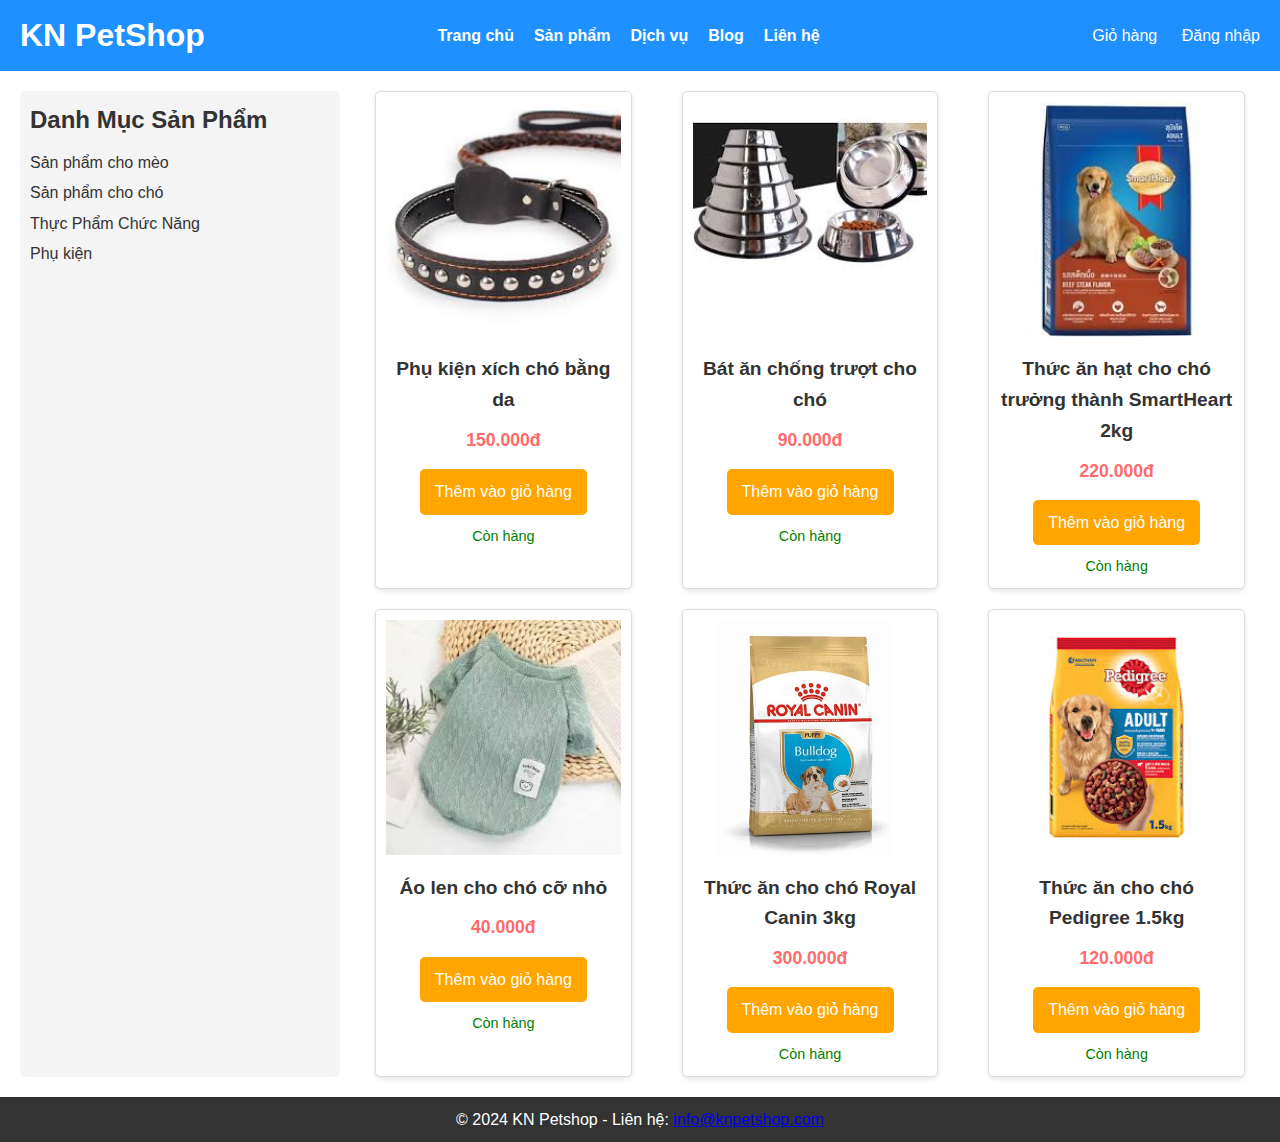
<file: spcho.html>
<!DOCTYPE html>
<html lang="en">
<head>
    <meta charset="UTF-8">
    <meta name="viewport" content="width=device-width, initial-scale=1.0">
    <meta name="description" content="Cửa hàng bán sản phẩm cho chó">
    <meta name="keywords" content="chó, thức ăn cho chó, đồ chơi cho chó, chăm sóc chó">
    <meta name="author" content="KN Petshop">
    <title>Sản phẩm cho Chó | KN Petshop</title>
    <link rel="stylesheet" href="styles.css">
    <style>
        .container {
            display: flex;
            margin: 20px;
        }
        .sidebar {
            flex: 1;
            padding: 10px;
            background-color: #f4f4f4;
            margin-right: 20px;
            border-radius: 5px;
        }
        .sidebar h2 {
            font-size: 1.5rem;
            color: #333;
            margin-bottom: 10px;
        }
        .sidebar ul {
            list-style-type: none;
            padding: 0;
        }
        .sidebar li {
            margin-bottom: 5px;
        }
        .sidebar li a {
            text-decoration: none;
            color: #333;
            transition: color 0.3s;
        }
        .sidebar li a:hover {
            color: #FFA500;
        }
        .products {
            flex: 3;
            display: flex;
            flex-wrap: wrap;
            gap: 20px;
        }
        .product-item {
            flex: 1 1 23%; /* Bốn sản phẩm mỗi hàng */
            background-color: white;
            border: 1px solid #ddd;
            border-radius: 5px;
            padding: 10px;
            text-align: center;
            box-shadow: 0 2px 5px rgba(0, 0, 0, 0.1);
        }
        .product-item img {
            width: 100%;
            height: auto;
        }
        .product-item h3 {
            font-size: 1.2rem;
            color: #333;
            margin: 10px 0;
        }
        .product-item p {
            font-size: 1.1rem;
            color: #ff6b6b;
            font-weight: bold;
            margin: 10px 0;
        }
        .product-item .btn {
            display: inline-block;
            margin: 5px;
            padding: 10px 15px;
            background-color: #FFA500;
            color: white;
            text-decoration: none;
            border-radius: 5px;
            transition: background-color 0.3s;
        }
        .product-item .btn:hover {
            background-color: #ff7f50;
        }
        .product-status {
            font-size: 0.9rem;
            color: green;
            margin-top: 5px;
        }
    </style>
</head>
<body>
    <header>
        <div class="logo">
            <h1>KN PetShop</h1>
        </div>
        <nav>
            <ul>
                <li><a href="index.html">Trang chủ</a></li>
                <li><a href="trangsp.html">Sản phẩm</a></li>
                <li><a href="dichvu.html">Dịch vụ</a></li>
                <li><a href="blog.html">Blog</a></li>
                <li><a href="lienhe.html">Liên hệ</a></li>
            </ul>
        </nav>
        <div class="cart-login">
            <a href="giohang.html">Giỏ hàng</a>
            <a href="#">Đăng nhập</a>
        </div>
    </header>

    <div class="container">
        <!-- Sidebar -->
        <aside class="sidebar">
            <h2>Danh Mục Sản Phẩm</h2>
            <ul>
                <li><a href="spmeo.html">Sản phẩm cho mèo</a></li>
                <li><a href="spcho.html">Sản phẩm cho chó</a></li>
                <li><a href="thucphamchucnang.html">Thực Phẩm Chức Năng</a></li>
                <li><a href="phukien.html">Phụ kiện</a></li>
            </ul>
        </aside>

        <!-- Products Section -->
        <div class="products">
            <div class="product-item">
                <img src="hinh/cho5.jpg" alt="Phụ kiện xích chó bằng da">
                <h3>Phụ kiện xích chó bằng da</h3>
                <p>150.000đ</p>
                <a href="#" class="btn">Thêm vào giỏ hàng</a>
                <div class="product-status">Còn hàng</div>
            </div>
            <div class="product-item">
                <img src="hinh/cho6.jpg" alt="Bát ăn chống trượt cho chó">
                <h3>Bát ăn chống trượt cho chó</h3>
                <p>90.000đ</p>
                <a href="#" class="btn">Thêm vào giỏ hàng</a>
                <div class="product-status">Còn hàng</div>
            </div>
            <div class="product-item">
                <img src="hinh/cho4.jpg" alt="Thức ăn hạt cho chó trưởng thành SmartHeart 2kg">
                <h3>Thức ăn hạt cho chó trưởng thành SmartHeart 2kg</h3>
                <p>220.000đ</p>
                <a href="#" class="btn">Thêm vào giỏ hàng</a>
                <div class="product-status">Còn hàng</div>
            </div>
            <div class="product-item">
                <img src="hinh/cho3.jpg" alt="Áo len cho chó cỡ nhỏ">
                <h3>Áo len cho chó cỡ nhỏ</h3>
                <p>40.000đ</p>
                <a href="#" class="btn">Thêm vào giỏ hàng</a>
                <div class="product-status">Còn hàng</div>
            </div>
            <div class="product-item">
                <img src="hinh/cho2.jpg" alt="Thức ăn cho chó Royal Canin 3kg">
                <h3>Thức ăn cho chó Royal Canin 3kg</h3>
                <p>300.000đ</p>
                <a href="#" class="btn">Thêm vào giỏ hàng</a>
                <div class="product-status">Còn hàng</div>
            </div>
            <div class="product-item">
                <img src="hinh/cho1.jpg" alt="Thức ăn cho chó Pedigree 1.5kg">
                <h3>Thức ăn cho chó Pedigree 1.5kg</h3>
                <p>120.000đ</p>
                <a href="#" class="btn">Thêm vào giỏ hàng</a>
                <div class="product-status">Còn hàng</div>
            </div>
        </div>
    </div>

    <footer>
        <p>© 2024 KN Petshop - Liên hệ: <a href="mailto:info@knpetshop.com">info@knpetshop.com</a></p>
    </footer>
</body>
</html>
</file>
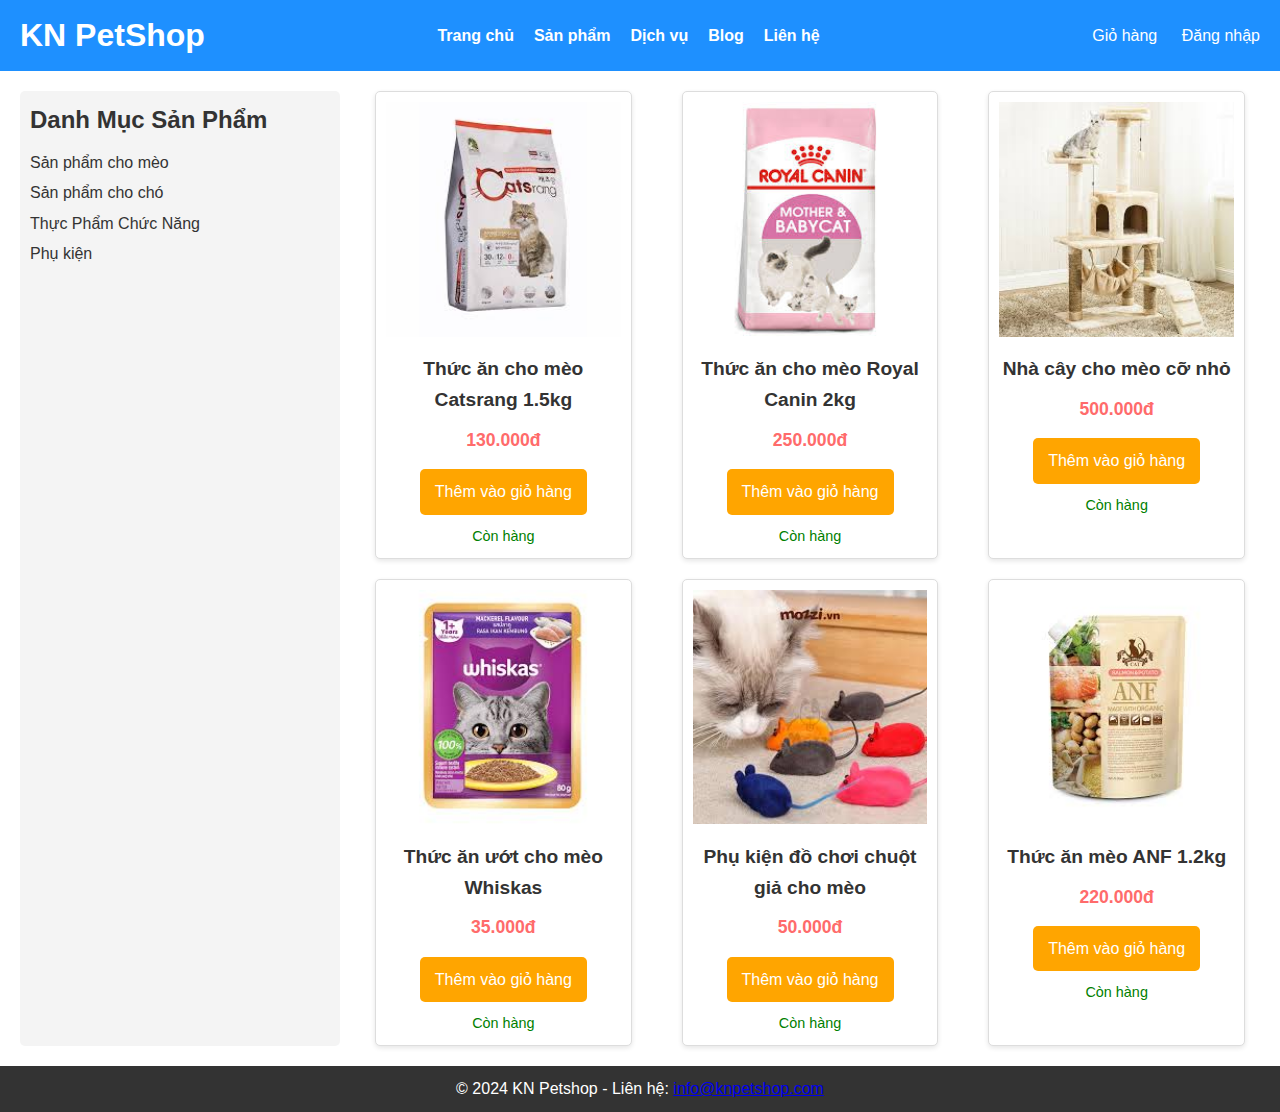
<file: spmeo.html>
<!DOCTYPE html>
<html lang="en">
<head>
    <meta charset="UTF-8">
    <meta name="viewport" content="width=device-width, initial-scale=1.0">
    <meta name="description" content="Cửa hàng bán sản phẩm cho mèo">
    <meta name="keywords" content="mèo, thức ăn cho mèo, đồ chơi cho mèo, chăm sóc mèo">
    <meta name="author" content="KN Petshop">
    <title>Sản phẩm cho Mèo | KN Petshop</title>
    <link rel="stylesheet" href="styles.css">
    <style>
        .container {
            display: flex;
            margin: 20px;
        }
        .sidebar {
            flex: 1;
            padding: 10px;
            background-color: #f4f4f4;
            margin-right: 20px;
            border-radius: 5px;
        }
        .sidebar h2 {
            font-size: 1.5rem;
            color: #333;
            margin-bottom: 10px;
        }
        .sidebar ul {
            list-style-type: none;
            padding: 0;
        }
        .sidebar li {
            margin-bottom: 5px;
        }
        .sidebar li a {
            text-decoration: none;
            color: #333;
            transition: color 0.3s;
        }
        .sidebar li a:hover {
            color: #FFA500;
        }
        .products {
            flex: 3;
            display: flex;
            flex-wrap: wrap;
            gap: 20px;
        }
        .product-item {
            flex: 1 1 23%; /* Bốn sản phẩm mỗi hàng */
            background-color: white;
            border: 1px solid #ddd;
            border-radius: 5px;
            padding: 10px;
            text-align: center;
            box-shadow: 0 2px 5px rgba(0, 0, 0, 0.1);
        }
        .product-item img {
            width: 100%;
            height: auto;
        }
        .product-item h3 {
            font-size: 1.2rem;
            color: #333;
            margin: 10px 0;
        }
        .product-item p {
            font-size: 1.1rem;
            color: #ff6b6b;
            font-weight: bold;
            margin: 10px 0;
        }
        .product-item .btn {
            display: inline-block;
            margin: 5px;
            padding: 10px 15px;
            background-color: #FFA500;
            color: white;
            text-decoration: none;
            border-radius: 5px;
            transition: background-color 0.3s;
        }
        .product-item .btn:hover {
            background-color: #ff7f50;
        }
        .product-status {
            font-size: 0.9rem;
            color: green;
            margin-top: 5px;
        }
    </style>
</head>
<body>
    <header>
        <div class="logo">
            <h1>KN PetShop</h1>
        </div>
        <nav>
            <ul>
                <li><a href="index.html">Trang chủ</a></li>
                <li><a href="trangsp.html">Sản phẩm</a></li>
                <li><a href="dichvu.html">Dịch vụ</a></li>
                <li><a href="blog.html">Blog</a></li>
                <li><a href="lienhe.html">Liên hệ</a></li>
            </ul>
        </nav>
        <div class="cart-login">
            <a href="giohang.html">Giỏ hàng</a>
            <a href="#">Đăng nhập</a>
        </div>
    </header>

    <div class="container">
        <!-- Sidebar -->
        <aside class="sidebar">
            <h2>Danh Mục Sản Phẩm</h2>
            <ul>
                <li><a href="spmeo.html">Sản phẩm cho mèo</a></li>
                <li><a href="spcho.html">Sản phẩm cho chó</a></li>
                <li><a href="thucphamchucnang.html">Thực Phẩm Chức Năng</a></li>
                <li><a href="phukien.html">Phụ kiện</a></li>
            </ul>
        </aside>

        <!-- Products Section -->
        <div class="products">
            <div class="product-item">
                <img src="hinh/hat2.jpg" alt="Thức ăn cho mèo Catsrang 1.5kg">
                <h3>Thức ăn cho mèo Catsrang 1.5kg</h3>
                <p>130.000đ</p>
                <a href="#" class="btn">Thêm vào giỏ hàng</a>
                <div class="product-status">Còn hàng</div>
            </div>
            <div class="product-item">
                <img src="hinh/meo2.jpg" alt="Thức ăn cho mèo Royal Canin 2kg">
                <h3>Thức ăn cho mèo Royal Canin 2kg</h3>
                <p>250.000đ</p>
                <a href="#" class="btn">Thêm vào giỏ hàng</a>
                <div class="product-status">Còn hàng</div>
            </div>
            <div class="product-item">
                <img src="hinh/meo3.jpg" alt="Nhà cây cho mèo cỡ nhỏ">
                <h3>Nhà cây cho mèo cỡ nhỏ</h3>
                <p>500.000đ</p>
                <a href="#" class="btn">Thêm vào giỏ hàng</a>
                <div class="product-status">Còn hàng</div>
            </div>
            <div class="product-item">
                <img src="hinh/meo4.jpg" alt="Thức ăn ướt cho mèo Whiskas">
                <h3>Thức ăn ướt cho mèo Whiskas</h3>
                <p>35.000đ</p>
                <a href="#" class="btn">Thêm vào giỏ hàng</a>
                <div class="product-status">Còn hàng</div>
            </div>
            <div class="product-item">
                <img src="hinh/meo5.jpg" alt="Phụ kiện đồ chơi chuột giả cho mèo">
                <h3>Phụ kiện đồ chơi chuột giả cho mèo</h3>
                <p>50.000đ</p>
                <a href="#" class="btn">Thêm vào giỏ hàng</a>
                <div class="product-status">Còn hàng</div>
            </div>
            <div class="product-item">
                <img src="hinh/meo6.jpg" alt="Thức ăn mèo ANF 1.2kg">
                <h3>Thức ăn mèo ANF 1.2kg</h3>
                <p>220.000đ</p>
                <a href="#" class="btn">Thêm vào giỏ hàng</a>
                <div class="product-status">Còn hàng</div>
            </div>
        </div>
    </div>

    <footer>
        <p>© 2024 KN Petshop - Liên hệ: <a href="mailto:info@knpetshop.com">info@knpetshop.com</a></p>
    </footer>
</body>
</html>
</file>
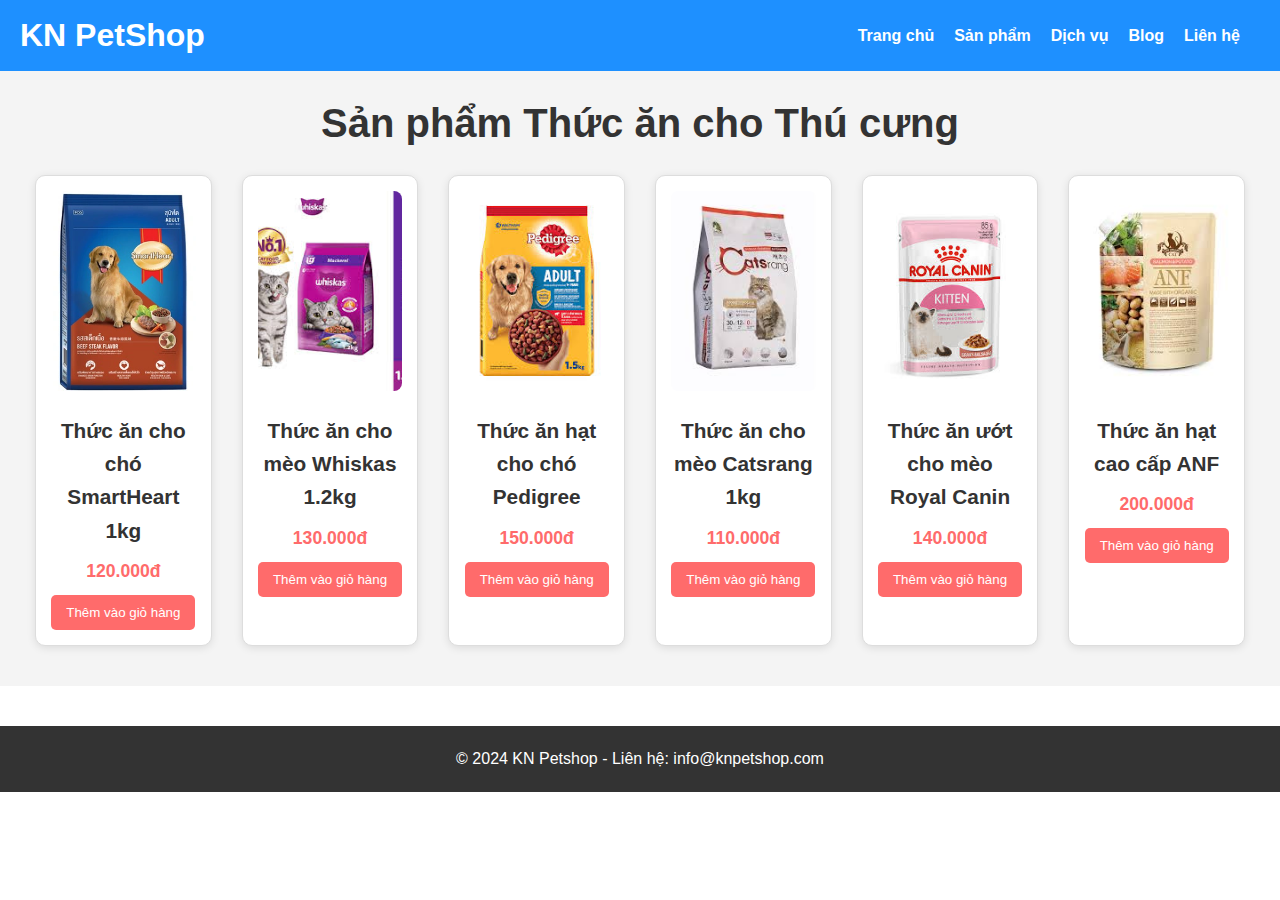
<file: spthucan.html>
<!DOCTYPE html>
<html lang="en">
<head>
    <meta charset="UTF-8">
    <meta name="viewport" content="width=device-width, initial-scale=1.0">
    <meta name="description" content="Sản phẩm thức ăn cho thú cưng - KN Petshop">
    <meta name="keywords" content="thú cưng, thức ăn cho chó, thức ăn cho mèo, thức ăn cho thú cưng">
    <meta name="author" content="KN Petshop">
    <title>Sản phẩm thức ăn cho thú cưng | KN Petshop</title>
    <link rel="stylesheet" href="styles.css">
    <style>
        /* Danh mục sản phẩm */
        .category {
            margin-bottom: 40px;
        }

        .category h2 {
            font-size: 2.5rem;
            color: #333;
            text-align: center;
            margin-bottom: 20px;
        }

        .category-list {
            display: flex;
            flex-wrap: wrap;
            justify-content: space-around;
        }

        .category-item {
            background-color: #fff;
            border: 1px solid #ddd;
            border-radius: 10px;
            max-width: 250px;
            padding: 15px;
            text-align: center;
            margin-bottom: 20px;
            box-shadow: 0 2px 8px rgba(0, 0, 0, 0.1);
        }

        .category-item img {
            width: 100%;
            height: 200px;
            object-fit: cover;
            border-radius: 8px;
        }

        .category-item h3 {
            margin-top: 15px;
            font-size: 1.3rem;
            color: #333;
        }

        .category-item p {
            font-size: 1.1rem;
            color: #ff6b6b;
            font-weight: bold;
            margin: 10px 0;
        }

        .category-item button {
            background-color: #ff6b6b;
            color: #fff;
            padding: 10px 15px;
            border: none;
            cursor: pointer;
            border-radius: 5px;
            transition: background-color 0.3s ease;
        }

        .category-item button:hover {
            background-color: #e05555;
        }

        /* Footer */
        footer {
            background-color: #333;
            color: #fff;
            text-align: center;
            padding: 20px 0;
            margin-top: 40px;
        }

        footer p {
            margin: 0;
        }
    </style>
</head>
<body>

    <!-- Header -->
    <header>
        <div class="logo">
            <h1>KN PetShop</h1>
        </div>
        <nav>
            <ul>
                <li><a href="index.html">Trang chủ</a></li>
                <li><a href="trangsp.html">Sản phẩm</a></li>
                <li><a href="dichvu.html">Dịch vụ</a></li>
                <li><a href="blog.html">Blog</a></li>
                <li><a href="lienhe.html">Liên hệ</a></li>
            </ul>
        </nav>
    </header>

    <!-- Danh mục sản phẩm thức ăn -->
    <section class="category container">
        <h2>Sản phẩm Thức ăn cho Thú cưng</h2>
        <div class="category-list">
            <!-- Sản phẩm 1 -->
            <div class="category-item">
                <img src="hinh/hat9.webp" alt="Sản phẩm 1">
                <h3>Thức ăn cho chó SmartHeart 1kg</h3>
                <p>120.000đ</p>
                <button>Thêm vào giỏ hàng</button>
            </div>

            <!-- Sản phẩm 2 -->
            <div class="category-item">
                <img src="hinh/thucan2.jpg" alt="Sản phẩm 2">
                <h3>Thức ăn cho mèo Whiskas 1.2kg</h3>
                <p>130.000đ</p>
                <button>Thêm vào giỏ hàng</button>
            </div>

            <!-- Sản phẩm 3 -->
            <div class="category-item">
                <img src="hinh/cho1.jpg" alt="Sản phẩm 3">
                <h3>Thức ăn hạt cho chó Pedigree</h3>
                <p>150.000đ</p>
                <button>Thêm vào giỏ hàng</button>
            </div>

            <!-- Sản phẩm 4 -->
            <div class="category-item">
                <img src="hinh/hat2.jpg" alt="Sản phẩm 4">
                <h3>Thức ăn cho mèo Catsrang 1kg</h3>
                <p>110.000đ</p>
                <button>Thêm vào giỏ hàng</button>
            </div>

            <!-- Sản phẩm 5 -->
            <div class="category-item">
                <img src="hinh/thucan5.jpg" alt="Sản phẩm 5">
                <h3>Thức ăn ướt cho mèo Royal Canin</h3>
                <p>140.000đ</p>
                <button>Thêm vào giỏ hàng</button>
            </div>

            <!-- Sản phẩm 6 -->
            <div class="category-item">
                <img src="hinh/meo6.jpg" alt="Sản phẩm 6">
                <h3>Thức ăn hạt cao cấp ANF</h3>
                <p>200.000đ</p>
                <button>Thêm vào giỏ hàng</button>
            </div>
        </div>
    </section>

    <!-- Footer -->
    <footer>
        <p>© 2024 KN Petshop - Liên hệ: info@knpetshop.com</p>
    </footer>
</body>
</html>
</file>
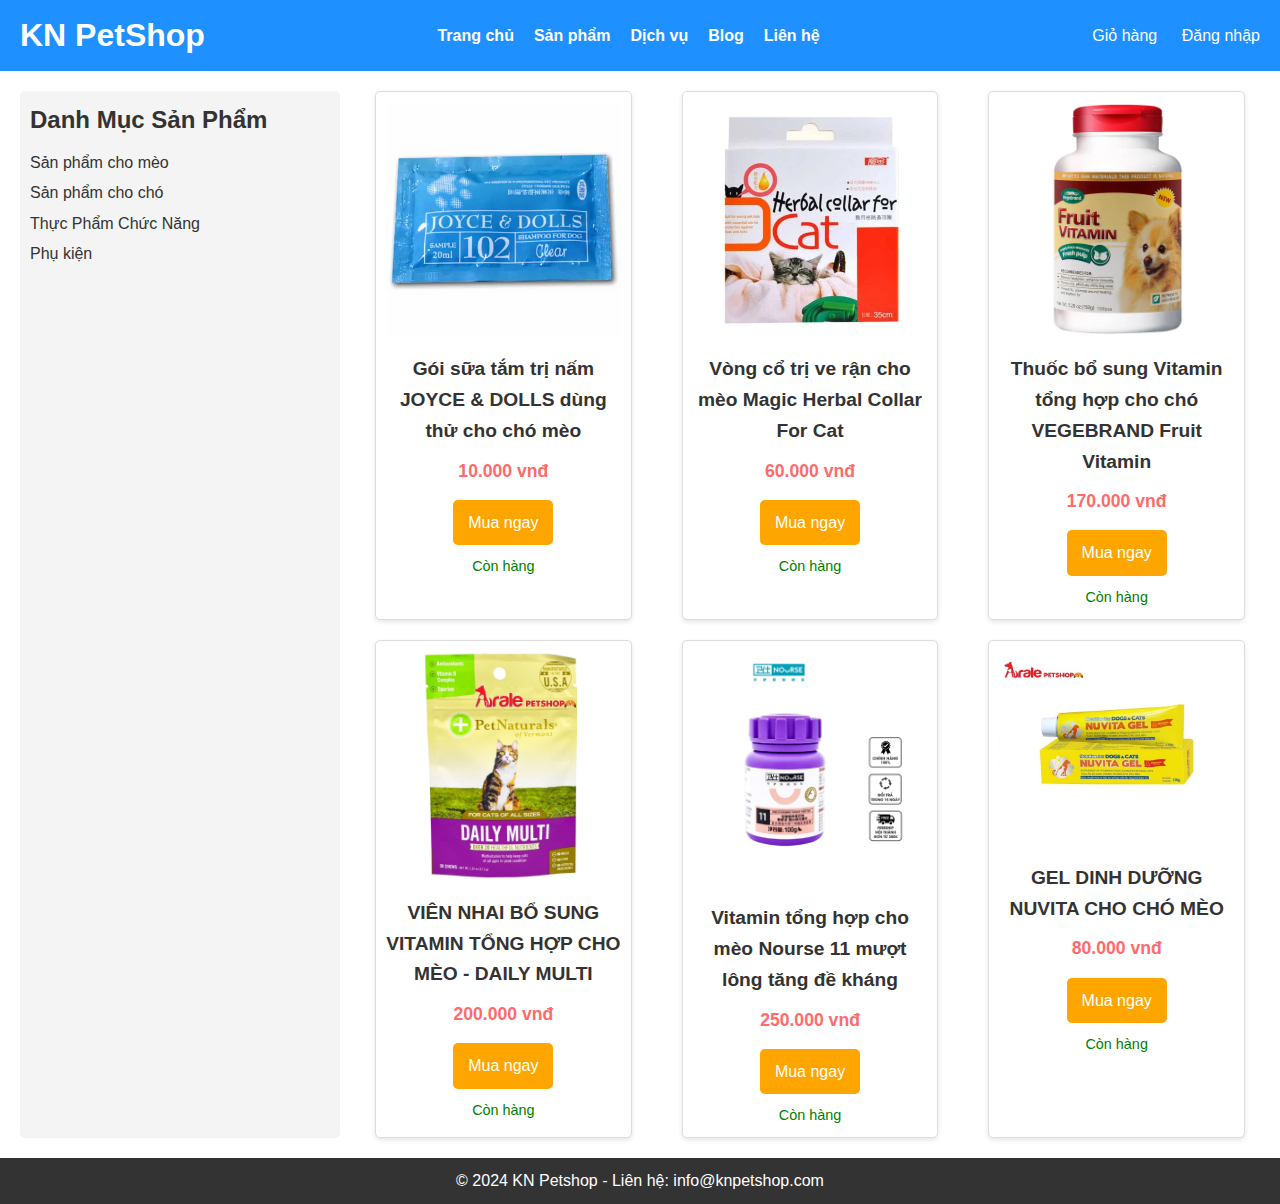
<file: thucphamchucnang.html>
<!DOCTYPE html>
<html lang="en">
<head>
    <meta charset="UTF-8">
    <meta name="viewport" content="width=device-width, initial-scale=1.0">
    <meta name="description" content="Cửa hàng bán thực phẩm chức năng cho thú cưng">
    <meta name="keywords" content="thú cưng, thực phẩm chức năng, chăm sóc sức khỏe thú cưng">
    <meta name="author" content="KN Petshop">
    <title>Sản phẩm thực phẩm chức năng | KN Petshop</title>
    <link rel="stylesheet" href="styles.css">
    <style>
        .container {
            display: flex;
            margin: 20px;
        }
        .sidebar {
            flex: 1;
            padding: 10px;
            background-color: #f4f4f4;
            margin-right: 20px;
            border-radius: 5px;
        }
        .sidebar h2 {
            font-size: 1.5rem;
            color: #333;
            margin-bottom: 10px;
        }
        .sidebar ul {
            list-style-type: none;
            padding: 0;
        }
        .sidebar li {
            margin-bottom: 5px;
        }
        .sidebar li a {
            text-decoration: none;
            color: #333;
            transition: color 0.3s;
        }
        .sidebar li a:hover {
            color: #FFA500;
        }
        .products {
            flex: 3;
            display: flex;
            flex-wrap: wrap;
            gap: 20px;
        }
        .product-item {
            flex: 1 1 23%; /* Bốn sản phẩm mỗi hàng */
            background-color: white;
            border: 1px solid #ddd;
            border-radius: 5px;
            padding: 10px;
            text-align: center;
            box-shadow: 0 2px 5px rgba(0, 0, 0, 0.1);
        }
        .product-item img {
            width: 100%;
            height: auto;
        }
        .product-item h3 {
            font-size: 1.2rem;
            color: #333;
            margin: 10px 0;
        }
        .product-item p {
            font-size: 1.1rem;
            color: #ff6b6b;
            font-weight: bold;
            margin: 10px 0;
        }
        .product-item .btn {
            display: inline-block;
            margin: 5px;
            padding: 10px 15px;
            background-color: #FFA500;
            color: white;
            text-decoration: none;
            border-radius: 5px;
            transition: background-color 0.3s;
        }
        .product-item .btn:hover {
            background-color: #ff7f50;
        }
        .product-status {
            font-size: 0.9rem;
            color: green;
            margin-top: 5px;
        }
     
    </style>
</head>
<body>
    <header>
        <div class="logo">
            <h1>KN PetShop</h1>
        </div>
        <nav>
            <ul>
                <li><a href="index.html">Trang chủ</a></li>
                <li><a href="trangsp.html">Sản phẩm</a></li>
                <li><a href="dichvu.html">Dịch vụ</a></li>
                <li><a href="blog.html">Blog</a></li>
                <li><a href="lienhe.html">Liên hệ</a></li>
            </ul>
        </nav>
        <div class="cart-login">
            <a href="giohang.html">Giỏ hàng</a>
            <a href="#">Đăng nhập</a>
        </div>
    </header>

    <div class="container">
        <!-- Sidebar -->
        <aside class="sidebar">
            <h2>Danh Mục Sản Phẩm</h2>
            <ul>
                <li><a href="spmeo.html">Sản phẩm cho mèo</a></li>
                <li><a href="spcho.html">Sản phẩm cho chó</a></li>
                <li><a href="thucphamchucnang.html">Thực Phẩm Chức Năng</a></li>
                <li><a href="phukien.html">Phụ kiện</a></li>
            </ul>
        </aside>
        <!-- Products Section -->
        <div class="products">
            <div class="product-item">
                <img src="hinh/thucpham1.webp" alt="Gói sữa tắm trị nấm JOYCE & DOLLS dùng thử cho chó mèo">
                <h3>Gói sữa tắm trị nấm JOYCE & DOLLS dùng thử cho chó mèo</h3>
                <p>10.000 vnđ</p>
                <a href="#" class="btn">Mua ngay</a>
                <div class="product-status">Còn hàng</div>
            </div>
            <div class="product-item">
                <img src="hinh/thucpham2.webp" alt="Vòng cổ trị ve rận cho mèo Magic Herbal Collar For Cat">
                <h3>Vòng cổ trị ve rận cho mèo Magic Herbal Collar For Cat</h3>
                <p>60.000 vnđ</p>
                <a href="#" class="btn">Mua ngay</a>
                <div class="product-status">Còn hàng</div>
            </div>
            <div class="product-item">
                <img src="hinh/thucpham3.webp" alt="Thuốc bổ sung Vitamin tổng hợp cho chó VEGEBRAND Fruit Vitamin">
                <h3>Thuốc bổ sung Vitamin tổng hợp cho chó VEGEBRAND Fruit Vitamin</h3>
                <p>170.000 vnđ</p>
                <a href="#" class="btn">Mua ngay</a>
                <div class="product-status">Còn hàng</div>
            </div>
            <div class="product-item">
                <img src="hinh/thucpham4.webp" alt="VIÊN NHAI BỔ SUNG VITAMIN TỔNG HỢP CHO MÈO - DAILY MULTI">
                <h3>VIÊN NHAI BỔ SUNG VITAMIN TỔNG HỢP CHO MÈO - DAILY MULTI</h3>
                <p>200.000 vnđ</p>
                <a href="#" class="btn">Mua ngay</a>
                <div class="product-status">Còn hàng</div>
            </div>
            <div class="product-item">
                <img src="hinh/thucpham5.jpg" alt="Vitamin tổng hợp cho mèo Nourse 11 mượt lông tăng đề kháng">
                <h3>Vitamin tổng hợp cho mèo Nourse 11 mượt lông tăng đề kháng</h3>
                <p>250.000 vnđ</p>
                <a href="#" class="btn">Mua ngay</a>
                <div class="product-status">Còn hàng</div>
            </div>
            <div class="product-item">
                <img src="hinh/thucpham6.webp" alt="GEL DINH DƯỠNG NUVITA CHO CHÓ MÈO">
                <h3>GEL DINH DƯỠNG NUVITA CHO CHÓ MÈO</h3>
                <p>80.000 vnđ</p>
                <a href="#" class="btn">Mua ngay</a>
                <div class="product-status">Còn hàng</div>
            </div>
            <!-- Thêm các sản phẩm khác tương tự -->
        </div>
    </div>

    <footer>
        <p>© 2024 KN Petshop - Liên hệ: info@knpetshop.com</p>
    </footer>
</body>
</html>
</file>
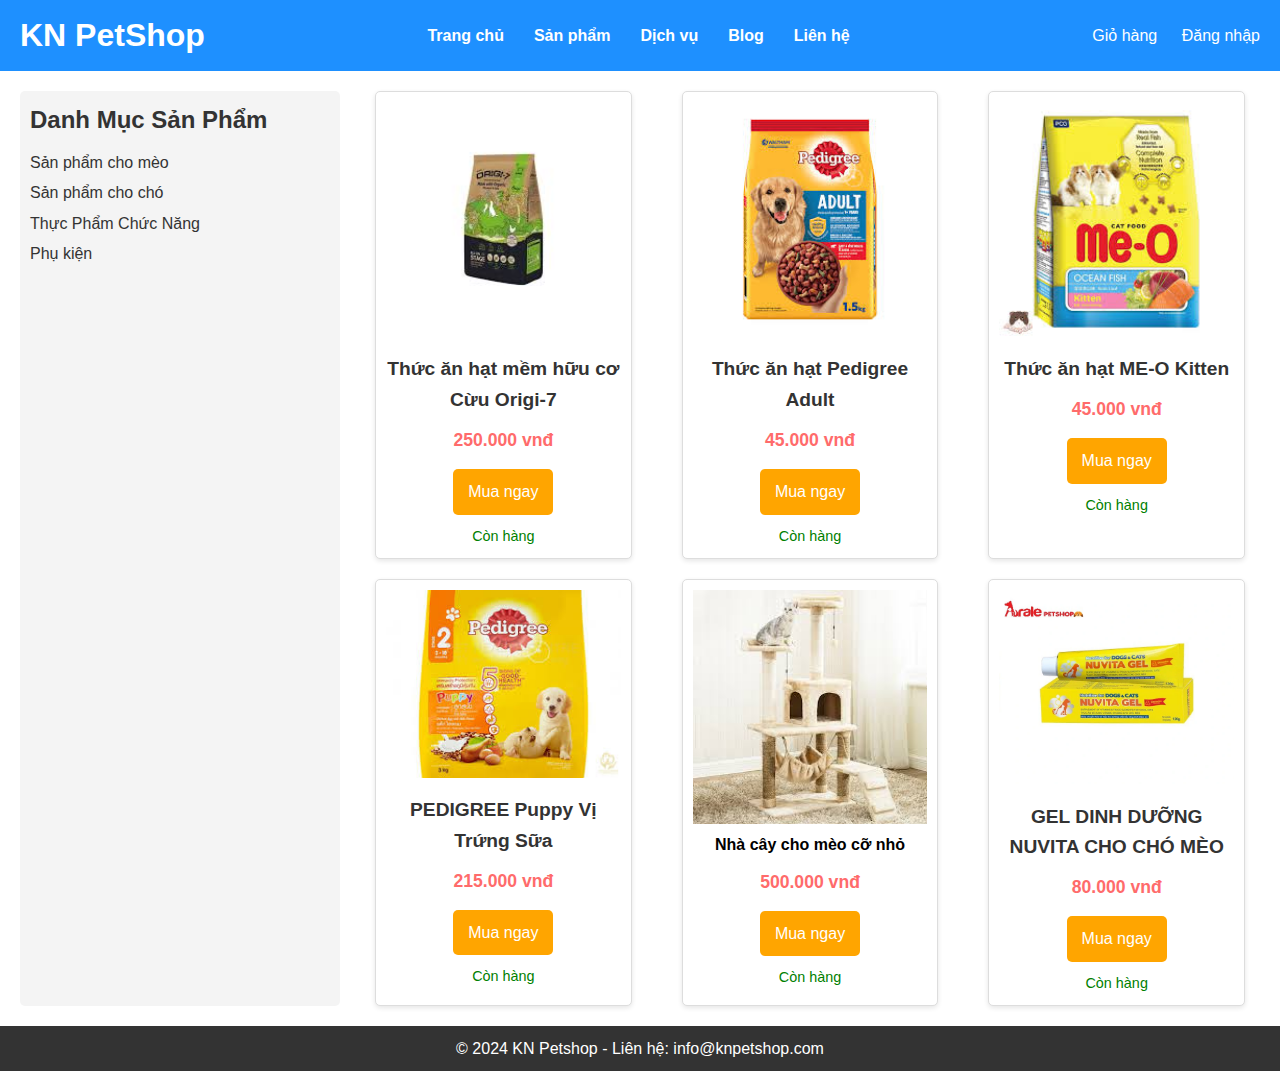
<file: trangsp.html>
<!DOCTYPE html>
<html lang="en">
<head>
    <meta charset="UTF-8">
    <meta name="viewport" content="width=device-width, initial-scale=1.0">
    <meta name="description" content="Cửa hàng bán hàng thú cưng giá rẻ">
    <meta name="keywords" content="thú cưng, thức ăn cho chó, thức ăn cho mèo, phụ kiện thú cưng, đồ chơi cho thú cưng">
    <meta name="author" content="KN Petshop">
    <title>Sản phẩm thú cưng | KN Petshop</title>
    <link rel="stylesheet" href="styles.css">
    <style>
        body {
            font-family: Arial, sans-serif;
            margin: 0;
            padding: 0;
        }
        header nav ul {
            list-style-type: none;
            padding: 0;
            display: flex;
            justify-content: center;
        }
        header nav ul li {
            margin: 0 15px;
        }
        header nav a {
            color: white;
            text-decoration: none;
        }
        .container {
            display: flex;
            margin: 20px;
        }
        .sidebar {
            flex: 1;
            padding: 10px;
            background-color: #f4f4f4;
            margin-right: 20px;
            border-radius: 5px;
        }
        .sidebar h2 {
            font-size: 1.5rem;
            color: #333;
            margin-bottom: 10px;
        }
        .sidebar ul {
            list-style-type: none;
            padding: 0;
        }
        .sidebar li {
            margin-bottom: 5px;
        }
        .sidebar li a {
            text-decoration: none;
            color: #333;
            transition: color 0.3s;
        }
        .sidebar li a:hover {
            color: #FFA500;
        }
        .products {
            flex: 3;
            display: flex;
            flex-wrap: wrap;
            gap: 20px;
        }
        .product-item {
            flex: 1 1 23%; /* Bốn sản phẩm mỗi hàng */
            background-color: white;
            border: 1px solid #ddd;
            border-radius: 5px;
            padding: 10px;
            text-align: center;
            box-shadow: 0 2px 5px rgba(0, 0, 0, 0.1);
        }
        .product-item img {
            width: 100%;
            height: auto;
        }
        .product-item h3 {
            font-size: 1.2rem;
            color: #333;
            margin: 10px 0;
        }
        .product-item p {
            font-size: 1.1rem;
            color: #ff6b6b;
            font-weight: bold;
            margin: 10px 0;
        }
        .product-item .btn {
            display: inline-block;
            margin: 5px;
            padding: 10px 15px;
            background-color: #FFA500;
            color: white;
            text-decoration: none;
            border-radius: 5px;
            transition: background-color 0.3s;
        }
        .product-item .btn:hover {
            background-color: #ff7f50;
        }
        .product-status {
            font-size: 0.9rem;
            color: green;
            margin-top: 5px;
        }
    </style>
</head>
<body>
    <header>
        <div class="logo">
            <h1>KN PetShop</h1>
        </div>
        <nav>
            <ul>
                <li><a href="index.html">Trang chủ</a></li>
                <li><a href="trangsp.html">Sản phẩm</a></li>
                <li><a href="dichvu.html">Dịch vụ</a></li>
                <li><a href="blog.html">Blog</a></li>
                <li><a href="lienhe.html">Liên hệ</a></li>
            </ul>
        </nav>
        <div class="cart-login">
            <a href="giohang.html">Giỏ hàng</a>
            <a href="#">Đăng nhập</a>
        </div>
    </header>

    <div class="container">
        <!-- Sidebar -->
        <aside class="sidebar">
            <h2>Danh Mục Sản Phẩm</h2>
            <ul>
                <li><a href="spmeo.html">Sản phẩm cho mèo</a></li>
                <li><a href="spcho.html">Sản phẩm cho chó</a></li>
                <li><a href="thucphamchucnang.html">Thực Phẩm Chức Năng</a></li>
                <li><a href="phukien.html">Phụ kiện</a></li>
            </ul>
        </aside>

        <!-- Products Section -->
        <div class="products">
            <div class="product-item">
                <img src="hinh/hat11.jpg" alt="Thức ăn hạt mềm hữu cơ Cừu Origi-7">
                <h3>Thức ăn hạt mềm hữu cơ Cừu Origi-7</h3>
                <p>250.000 vnđ</p>
                <a href="#" class="btn">Mua ngay</a>
                <div class="product-status">Còn hàng</div>
            </div>
            <div class="product-item">
                <img src="hinh/cho1.jpg" alt="Thức ăn hạt Pedigree Adult">
                <h3>Thức ăn hạt Pedigree Adult</h3>
                <p>45.000 vnđ</p>
                <a href="#" class="btn">Mua ngay</a>
                <div class="product-status">Còn hàng</div>
            </div>
            <div class="product-item">
                <img src="hinh/hat10.jpg" alt="Thức ăn hạt ME-O Kitten">
                <h3>Thức ăn hạt ME-O Kitten</h3>
                <p>45.000 vnđ</p>
                <a href="#" class="btn">Mua ngay</a>
                <div class="product-status">Còn hàng</div>
            </div>
            <div class="product-item">
                <img src="hinh/cho7.jpg" alt="PEDIGREE Puppy">
                <h3>PEDIGREE Puppy Vị Trứng Sữa</h3>
                <p>215.000 vnđ</p>
                <a href="#" class="btn">Mua ngay</a>
                <div class="product-status">Còn hàng</div>
            </div>
            <div class="product-item">
                <img src="hinh/meo3.jpg" alt="Nhà cây cho mèo cỡ nhỏ">
                <h4>Nhà cây cho mèo cỡ nhỏ</h4>
                <p>500.000 vnđ</p>
                <a href="#" class="btn">Mua ngay</a>
                <div class="product-status">Còn hàng</div>
            </div>
            <div class="product-item">
                <img src="hinh/thucpham6.webp" alt="GEL DINH DƯỠNG NUVITA CHO CHÓ MÈO">
                <h3>GEL DINH DƯỠNG NUVITA CHO CHÓ MÈO</h3>
                <p>80.000 vnđ</p>
                <a href="#" class="btn">Mua ngay</a>
                <div class="product-status">Còn hàng</div>
            </div>
            <!-- Thêm các sản phẩm khác tương tự -->
        </div>
    </div>

    <footer>
        <p>© 2024 KN Petshop - Liên hệ: info@knpetshop.com</p>
    </footer>
</body>
</html>
</file>
<file: styles.css>
/* Reset CSS */
* {
    margin: 0;
    padding: 0;
    box-sizing: border-box;
}

body {
    font-family: Arial, sans-serif;
    line-height: 1.6;
}

header {
    display: flex;
    justify-content: space-between;
    align-items: center;
    background-color: #1E90FF;
    padding: 10px 20px;
}

header h1 {
    color: #fff;
}

nav ul {
    list-style-type: none;
    display: flex;
}

nav ul li {
    margin-right: 20px;
}

nav ul li a {
    color: #fff;
    text-decoration: none;
    font-weight: bold;
}

.cart-login a {
    color: #fff;
    margin-left: 20px;
    text-decoration: none;
}

.banner {
    position: relative;
    width: 100%;
    height: 400px;
}

.banner img {
    width: 100%;
    height: 100%;
    object-fit: cover;
}

.banner-text {
    position: absolute;
    top: 50%;
    left: 50%;
    transform: translate(-50%, -50%);
    text-align: center;
    color: #fff;
}

.banner-text h2 {
    font-size: 3rem;
    margin-bottom: 20px;
}

.banner-text .btn {
    background-color: #ff6b6b;
    color: #fff;
    padding: 10px 20px;
    text-decoration: none;
    font-size: 1.2rem;
    border-radius: 5px;
}

.category {
    padding: 20px;
    background-color: #f4f4f4;
    text-align: center;
}

.category-list {
    display: flex;
    justify-content: space-around;
    margin-top: 20px;
}

.category-item {
    flex: 1;
    margin: 0 15px;
}

.category-item img {
    width: 100%;
    height: 150px;
    object-fit: cover;
}

.featured-products {
    padding: 20px;
    background-color: #fff;
    text-align: center;
}

.product-list {
    display: flex;
    justify-content: space-around;
    margin-top: 20px;
}

.product-item {
    flex: 1;
    margin: 0 15px;
    background-color: #f4f4f4;
    padding: 10px;
    text-align: center;
    border-radius: 10px;
}

.product-item img {
    width: 100%;
    height: 200px;
    object-fit: cover;
}

.product-item h3 {
    margin-top: 10px;
    font-size: 1.5rem;
}

.product-item button {
    background-color: #ff6b6b;
    color: #fff;
    padding: 10px 20px;
    border: none;
    cursor: pointer;
    margin-top: 10px;
}

footer {
    background-color: #333;
    color: #fff;
    text-align: center;
    padding: 10px 0;
    margin-top: 20px;
}
</file>
